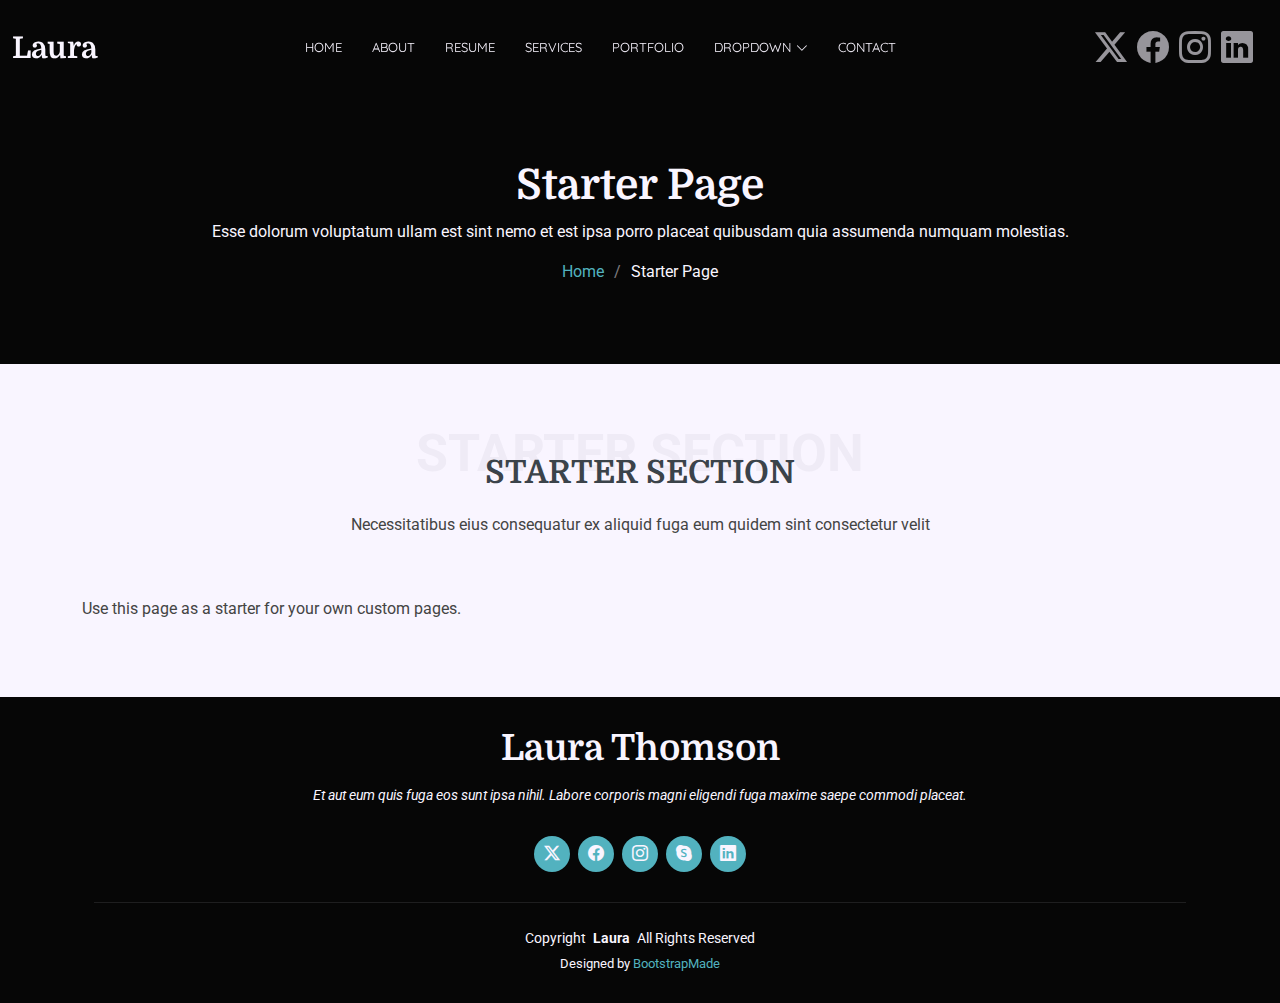
<file: starter-page.html>
<!DOCTYPE html>
<html lang="en">

<head>
  <meta charset="utf-8">
  <meta content="width=device-width, initial-scale=1.0" name="viewport">
  <title>Starter Page - Laura Bootstrap Template</title>
  <meta name="description" content="">
  <meta name="keywords" content="">

  <!-- Favicons -->
  <link href="assets/img/favicon.png" rel="icon">
  <link href="assets/img/apple-touch-icon.png" rel="apple-touch-icon">

  <!-- Fonts -->
  <link href="https://fonts.googleapis.com" rel="preconnect">
  <link href="https://fonts.gstatic.com" rel="preconnect" crossorigin>
  <link href="https://fonts.googleapis.com/css2?family=Roboto:ital,wght@0,100;0,300;0,400;0,500;0,700;0,900;1,100;1,300;1,400;1,500;1,700;1,900&family=Quicksand:wght@300;400;500;600;700&family=Domine:wght@400;500;600;700&display=swap" rel="stylesheet">

  <!-- Vendor CSS Files -->
  <link href="assets/vendor/bootstrap/css/bootstrap.min.css" rel="stylesheet">
  <link href="assets/vendor/bootstrap-icons/bootstrap-icons.css" rel="stylesheet">
  <link href="assets/vendor/aos/aos.css" rel="stylesheet">
  <link href="assets/vendor/swiper/swiper-bundle.min.css" rel="stylesheet">
  <link href="assets/vendor/glightbox/css/glightbox.min.css" rel="stylesheet">

  <!-- Main CSS File -->
  <link href="assets/css/main.css" rel="stylesheet">

  <!-- =======================================================
  * Template Name: Laura
  * Template URL: https://bootstrapmade.com/laura-free-creative-bootstrap-theme/
  * Updated: Aug 07 2024 with Bootstrap v5.3.3
  * Author: BootstrapMade.com
  * License: https://bootstrapmade.com/license/
  ======================================================== -->
</head>

<body class="starter-page-page">

  <header id="header" class="header d-flex align-items-center fixed-top">
    <div class="container-fluid position-relative d-flex align-items-center justify-content-between">

      <a href="index.html" class="logo d-flex align-items-center me-auto me-xl-0">
        <!-- Uncomment the line below if you also wish to use an image logo -->
        <!-- <img src="assets/img/logo.png" alt=""> -->
        <h1 class="sitename">Laura</h1>
      </a>

      <nav id="navmenu" class="navmenu">
        <ul>
          <li><a href="#hero">Home</a></li>
          <li><a href="#about">About</a></li>
          <li><a href="#resume">Resume</a></li>
          <li><a href="#services">Services</a></li>
          <li><a href="#portfolio">Portfolio</a></li>
          <li class="dropdown"><a href="#"><span>Dropdown</span> <i class="bi bi-chevron-down toggle-dropdown"></i></a>
            <ul>
              <li><a href="#">Dropdown 1</a></li>
              <li class="dropdown"><a href="#"><span>Deep Dropdown</span> <i class="bi bi-chevron-down toggle-dropdown"></i></a>
                <ul>
                  <li><a href="#">Deep Dropdown 1</a></li>
                  <li><a href="#">Deep Dropdown 2</a></li>
                  <li><a href="#">Deep Dropdown 3</a></li>
                  <li><a href="#">Deep Dropdown 4</a></li>
                  <li><a href="#">Deep Dropdown 5</a></li>
                </ul>
              </li>
              <li><a href="#">Dropdown 2</a></li>
              <li><a href="#">Dropdown 3</a></li>
              <li><a href="#">Dropdown 4</a></li>
            </ul>
          </li>
          <li><a href="#contact">Contact</a></li>
        </ul>
        <i class="mobile-nav-toggle d-xl-none bi bi-list"></i>
      </nav>

      <div class="header-social-links">
        <a href="#" class="twitter"><i class="bi bi-twitter-x"></i></a>
        <a href="#" class="facebook"><i class="bi bi-facebook"></i></a>
        <a href="#" class="instagram"><i class="bi bi-instagram"></i></a>
        <a href="#" class="linkedin"><i class="bi bi-linkedin"></i></a>
      </div>

    </div>
  </header>

  <main class="main">

    <!-- Page Title -->
    <div class="page-title dark-background">
      <div class="container position-relative">
        <h1>Starter Page</h1>
        <p>Esse dolorum voluptatum ullam est sint nemo et est ipsa porro placeat quibusdam quia assumenda numquam molestias.</p>
        <nav class="breadcrumbs">
          <ol>
            <li><a href="index.html">Home</a></li>
            <li class="current">Starter Page</li>
          </ol>
        </nav>
      </div>
    </div><!-- End Page Title -->

    <!-- Starter Section Section -->
    <section id="starter-section" class="starter-section section">

      <!-- Section Title -->
      <div class="container section-title" data-aos="fade-up">
        <span class="description-title">Starter Section</span>
        <h2>Starter Section</h2>
        <p>Necessitatibus eius consequatur ex aliquid fuga eum quidem sint consectetur velit</p>
      </div><!-- End Section Title -->

      <div class="container" data-aos="fade-up">
        <p>Use this page as a starter for your own custom pages.</p>
      </div>

    </section><!-- /Starter Section Section -->

  </main>

  <footer id="footer" class="footer position-relative dark-background">
    <div class="container">
      <h3 class="sitename">Laura Thomson<br></h3>
      <p>Et aut eum quis fuga eos sunt ipsa nihil. Labore corporis magni eligendi fuga maxime saepe commodi placeat.</p>
      <div class="social-links d-flex justify-content-center">
        <a href=""><i class="bi bi-twitter-x"></i></a>
        <a href=""><i class="bi bi-facebook"></i></a>
        <a href=""><i class="bi bi-instagram"></i></a>
        <a href=""><i class="bi bi-skype"></i></a>
        <a href=""><i class="bi bi-linkedin"></i></a>
      </div>
      <div class="container">
        <div class="copyright">
          <span>Copyright</span> <strong class="px-1 sitename">Laura</strong> <span>All Rights Reserved</span>
        </div>
        <div class="credits">
          <!-- All the links in the footer should remain intact. -->
          <!-- You can delete the links only if you've purchased the pro version. -->
          <!-- Licensing information: https://bootstrapmade.com/license/ -->
          <!-- Purchase the pro version with working PHP/AJAX contact form: [buy-url] -->
          Designed by <a href="https://bootstrapmade.com/">BootstrapMade</a>
        </div>
      </div>
    </div>
  </footer>

  <!-- Scroll Top -->
  <a href="#" id="scroll-top" class="scroll-top d-flex align-items-center justify-content-center"><i class="bi bi-arrow-up-short"></i></a>

  <!-- Preloader -->
  <div id="preloader"></div>

  <!-- Vendor JS Files -->
  <script src="assets/vendor/bootstrap/js/bootstrap.bundle.min.js"></script>
  <script src="assets/vendor/php-email-form/validate.js"></script>
  <script src="assets/vendor/aos/aos.js"></script>
  <script src="assets/vendor/swiper/swiper-bundle.min.js"></script>
  <script src="assets/vendor/glightbox/js/glightbox.min.js"></script>
  <script src="assets/vendor/imagesloaded/imagesloaded.pkgd.min.js"></script>
  <script src="assets/vendor/isotope-layout/isotope.pkgd.min.js"></script>

  <!-- Main JS File -->
  <script src="assets/js/main.js"></script>

</body>

</html>
</file>
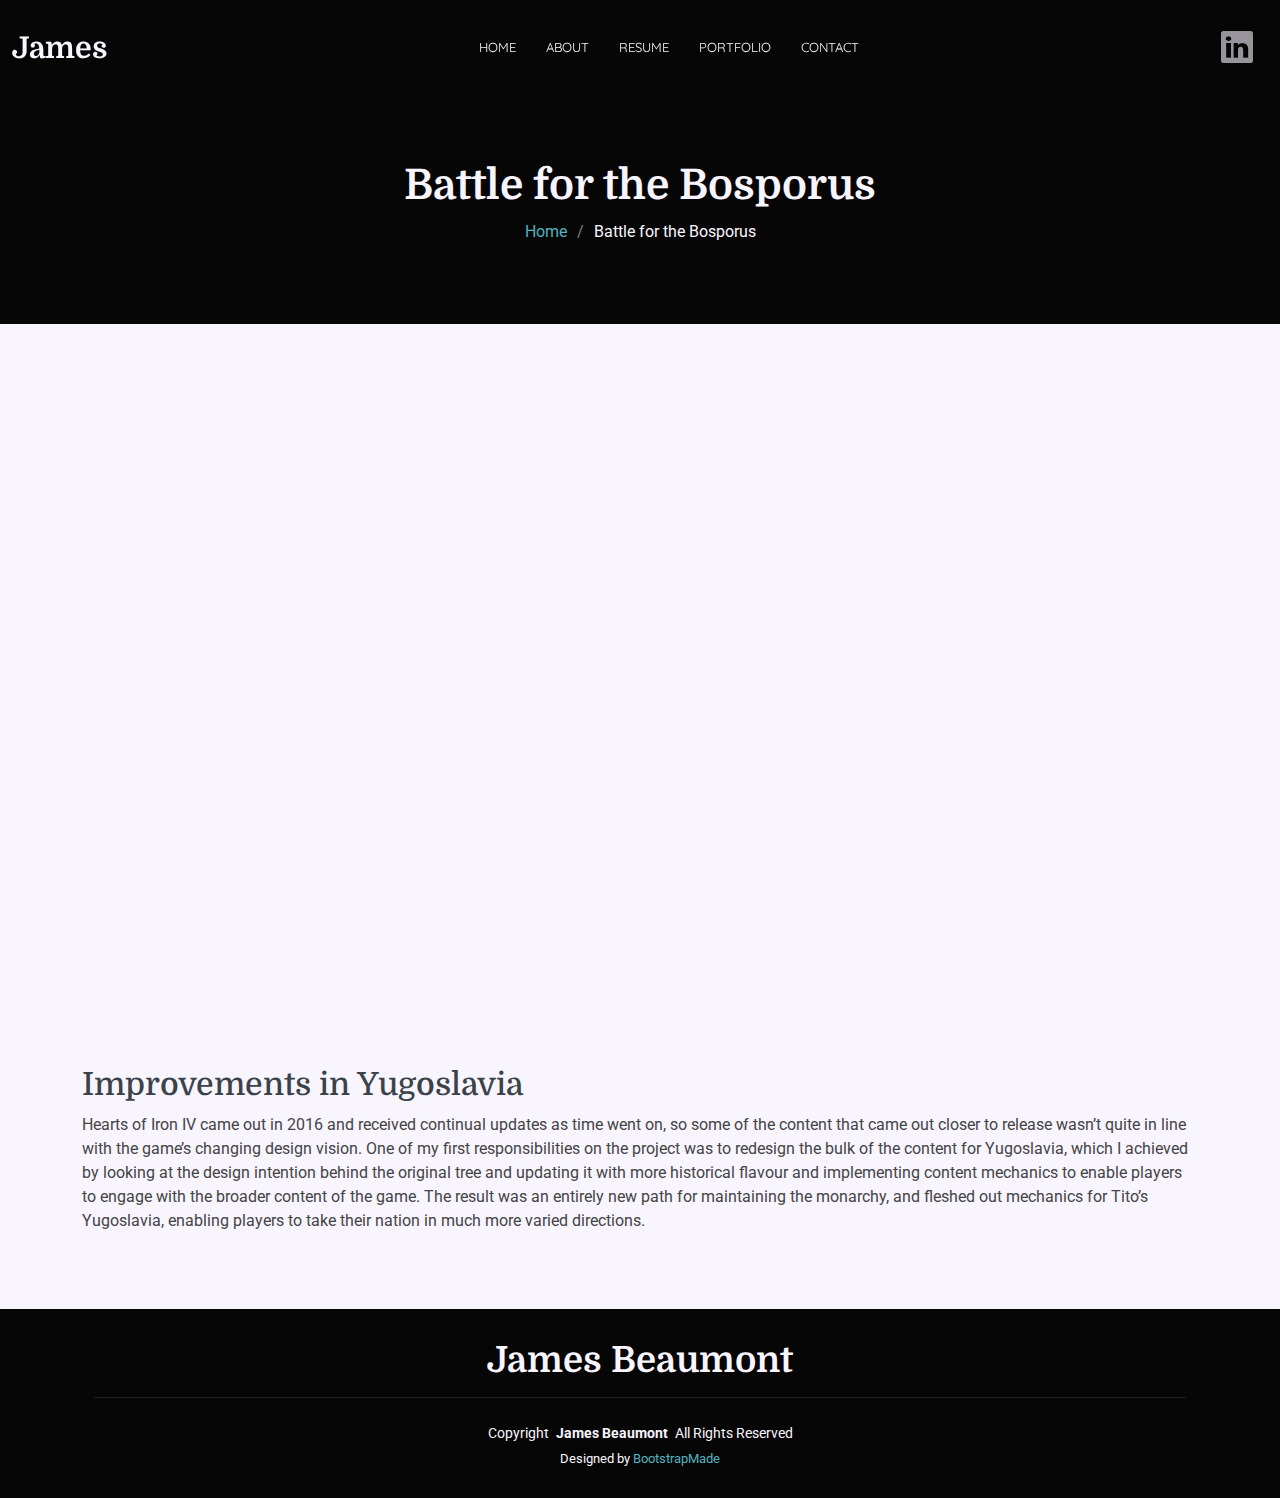
<file: portfolio/BattleForTheBosporus.html>
<!DOCTYPE html>
<html lang="en">

<head>
  <meta charset="utf-8">
  <meta content="width=device-width, initial-scale=1.0" name="viewport">
  <title>Legends of the dead</title>
  <meta name="description" content="">
  <meta name="keywords" content="">

  <!-- Fonts -->
  <link href="https://fonts.googleapis.com" rel="preconnect">
  <link href="https://fonts.gstatic.com" rel="preconnect" crossorigin>
  <link href="https://fonts.googleapis.com/css2?family=Roboto:ital,wght@0,100;0,300;0,400;0,500;0,700;0,900;1,100;1,300;1,400;1,500;1,700;1,900&family=Quicksand:wght@300;400;500;600;700&family=Domine:wght@400;500;600;700&display=swap" rel="stylesheet">

  <!-- Vendor CSS Files -->
  <link href="../assets/vendor/bootstrap/css/bootstrap.min.css" rel="stylesheet">
  <link href="../assets/vendor/bootstrap-icons/bootstrap-icons.css" rel="stylesheet">
  <link href="../assets/vendor/aos/aos.css" rel="stylesheet">
  <link href="../assets/vendor/swiper/swiper-bundle.min.css" rel="stylesheet">
  <link href="../assets/vendor/glightbox/css/glightbox.min.css" rel="stylesheet">

  <!-- Main CSS File -->
  <link href="../assets/css/main.css" rel="stylesheet">

  <!-- =======================================================
  * Template Name: Laura
  * Template URL: https://bootstrapmade.com/laura-free-creative-bootstrap-theme/
  * Updated: Aug 07 2024 with Bootstrap v5.3.3
  * Author: BootstrapMade.com
  * License: https://bootstrapmade.com/license/
  ======================================================== -->
</head>

<body class="portfolio-details-page">

  <header id="header" class="header d-flex align-items-center fixed-top">
    <div class="container-fluid position-relative d-flex align-items-center justify-content-between">

      <a href="../index.html" class="logo d-flex align-items-center me-auto me-xl-0">
        <!-- Uncomment the line below if you also wish to use an image logo -->
        <!-- <img src="assets/img/logo.png" alt=""> -->
        <h1 class="sitename">James</h1>
      </a>

      <nav id="navmenu" class="navmenu">
        <ul>
          <li><a href="../#hero">Home</a></li>
          <li><a href="../#about">About</a></li>
          <li><a href="../#resume">Resume</a></li>
          <li><a href="../#portfolio">Portfolio</a></li>
          <li><a href="../#contact">Contact</a></li>
        </ul>
        <i class="mobile-nav-toggle d-xl-none bi bi-list"></i>
      </nav>

      <div class="header-social-links">
        <a href="https://www.linkedin.com/in/james-beaumont-685688132/" class="linkedin"><i class="bi bi-linkedin"></i></a>
      </div>

    </div>
  </header>

  <main class="main">

    <!-- Page Title -->
    <div class="page-title dark-background">
      <div class="container position-relative">
        <h1>Battle for the Bosporus</h1>
        <nav class="breadcrumbs">
          <ol>
            <li><a href="../index.html">Home</a></li>
            <li class="current">Battle for the Bosporus</li>
          </ol>
        </nav>
      </div>
    </div><!-- End Page Title -->

    <!-- Portfolio Details Section -->
    <section id="portfolio-details" class="portfolio-details section">

      <div class="container" data-aos="fade-up" data-aos-delay="100">

        <div class="row gy-4">

          <div class="ratio ratio-16x9">
            <iframe src="https://www.youtube.com/embed/mwq1aWZouDM?si=86BIbH1Y0NEXwmey" title="YouTube video player" frameborder="0" allow="accelerometer; autoplay; clipboard-write; encrypted-media; gyroscope; picture-in-picture; web-share" referrerpolicy="strict-origin-when-cross-origin" allowfullscreen></iframe>
          </div>

          <div class="flex-column">
            <div class="portfolio-description" data-aos="fade-up" data-aos-delay="300"></div>
              <h2>Improvements in Yugoslavia</h2>
              <p>
                Hearts of Iron IV came out in 2016 and received continual updates as time went on, so some of the content that came out closer to release wasn’t quite in line with the game’s changing design vision. One of my first responsibilities on the project was to redesign the bulk of the content for Yugoslavia, which I achieved by looking at the design intention behind the original tree and updating it with more historical flavour and implementing content mechanics to enable players to engage with the broader content of the game. The result was an entirely new path for maintaining the monarchy, and fleshed out mechanics for Tito’s Yugoslavia, enabling players to take their nation in much more varied directions.
              </p>
            </div>
          </div>

        </div>

      </div>

    </section><!-- /Portfolio Details Section -->

  </main>

  <footer id="footer" class="footer position-relative dark-background">
    <div class="container">
      <h3 class="sitename">James Beaumont<br></h3>
      <div class="container">
        <div class="copyright">
          <span>Copyright</span> <strong class="px-1 sitename">James Beaumont</strong> <span>All Rights Reserved</span>
        </div>
        <div class="credits">
          <!-- All the links in the footer should remain intact. -->
          <!-- You can delete the links only if you've purchased the pro version. -->
          <!-- Licensing information: https://bootstrapmade.com/license/ -->
          <!-- Purchase the pro version with working PHP/AJAX contact form: [buy-url] -->
          Designed by <a href="https://bootstrapmade.com/">BootstrapMade</a>
        </div>
      </div>
    </div>
  </footer>

  <!-- Scroll Top -->
  <a href="#" id="scroll-top" class="scroll-top d-flex align-items-center justify-content-center"><i class="bi bi-arrow-up-short"></i></a>

  <!-- Preloader -->
  <div id="preloader"></div>

  <!-- Vendor JS Files -->
  <script src="../assets/vendor/bootstrap/js/bootstrap.bundle.min.js"></script>
  <script src="../assets/vendor/php-email-form/validate.js"></script>
  <script src="../assets/vendor/aos/aos.js"></script>
  <script src="../assets/vendor/swiper/swiper-bundle.min.js"></script>
  <script src="../assets/vendor/glightbox/js/glightbox.min.js"></script>
  <script src="../assets/vendor/imagesloaded/imagesloaded.pkgd.min.js"></script>
  <script src="../assets/vendor/isotope-layout/isotope.pkgd.min.js"></script>

  <!-- Main JS File -->
  <script src="../assets/js/main.js"></script>

</body>

</html>
</file>
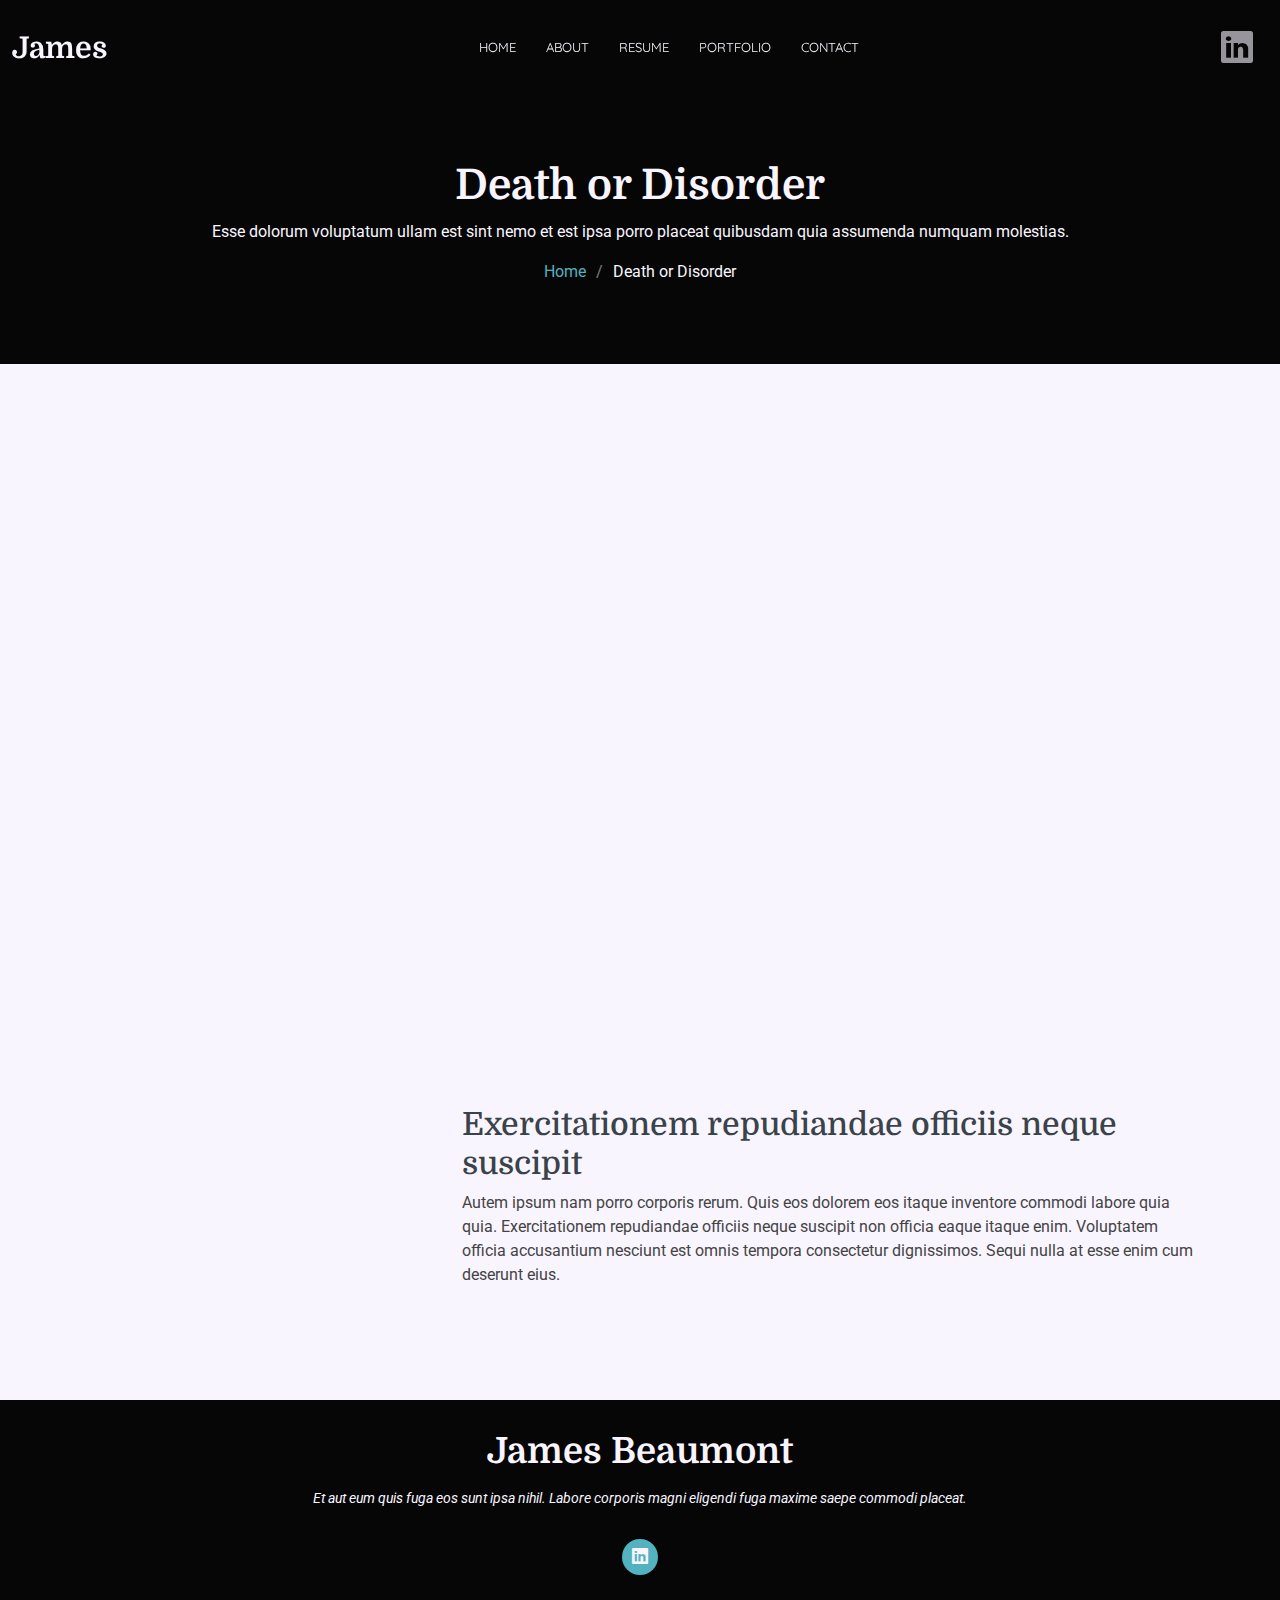
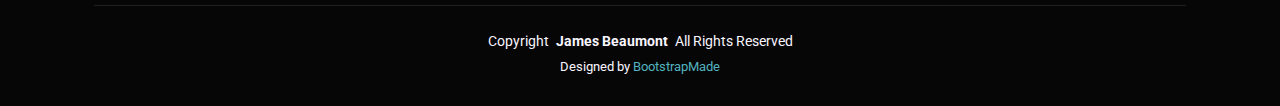
<file: portfolio/DeathAndDishonor.html>
<!DOCTYPE html>
<html lang="en">

<head>
  <meta charset="utf-8">
  <meta content="width=device-width, initial-scale=1.0" name="viewport">
  <title>Death or Dishonor</title>
  <meta name="description" content="">
  <meta name="keywords" content="">

  <!-- Fonts -->
  <link href="https://fonts.googleapis.com" rel="preconnect">
  <link href="https://fonts.gstatic.com" rel="preconnect" crossorigin>
  <link href="https://fonts.googleapis.com/css2?family=Roboto:ital,wght@0,100;0,300;0,400;0,500;0,700;0,900;1,100;1,300;1,400;1,500;1,700;1,900&family=Quicksand:wght@300;400;500;600;700&family=Domine:wght@400;500;600;700&display=swap" rel="stylesheet">

  <!-- Vendor CSS Files -->
  <link href="../assets/vendor/bootstrap/css/bootstrap.min.css" rel="stylesheet">
  <link href="../assets/vendor/bootstrap-icons/bootstrap-icons.css" rel="stylesheet">
  <link href="../assets/vendor/aos/aos.css" rel="stylesheet">
  <link href="../assets/vendor/swiper/swiper-bundle.min.css" rel="stylesheet">
  <link href="../assets/vendor/glightbox/css/glightbox.min.css" rel="stylesheet">

  <!-- Main CSS File -->
  <link href="../assets/css/main.css" rel="stylesheet">

  <!-- =======================================================
  * Template Name: Laura
  * Template URL: https://bootstrapmade.com/laura-free-creative-bootstrap-theme/
  * Updated: Aug 07 2024 with Bootstrap v5.3.3
  * Author: BootstrapMade.com
  * License: https://bootstrapmade.com/license/
  ======================================================== -->
</head>

<body class="portfolio-details-page">

  <header id="header" class="header d-flex align-items-center fixed-top">
    <div class="container-fluid position-relative d-flex align-items-center justify-content-between">

      <a href="../index.html" class="logo d-flex align-items-center me-auto me-xl-0">
        <!-- Uncomment the line below if you also wish to use an image logo -->
        <!-- <img src="assets/img/logo.png" alt=""> -->
        <h1 class="sitename">James</h1>
      </a>

      <nav id="navmenu" class="navmenu">
        <ul>
          <li><a href="../#hero">Home</a></li>
          <li><a href="../#about">About</a></li>
          <li><a href="../#resume">Resume</a></li>
          <li><a href="../#portfolio">Portfolio</a></li>
          <li><a href="../#contact">Contact</a></li>
        </ul>
        <i class="mobile-nav-toggle d-xl-none bi bi-list"></i>
      </nav>

      <div class="header-social-links">
        <a href="https://www.linkedin.com/in/james-beaumont-685688132/" class="linkedin"><i class="bi bi-linkedin"></i></a>
      </div>

    </div>
  </header>

  <main class="main">

    <!-- Page Title -->
    <div class="page-title dark-background">
      <div class="container position-relative">
        <h1>Death or Disorder</h1>
        <p>Esse dolorum voluptatum ullam est sint nemo et est ipsa porro placeat quibusdam quia assumenda numquam molestias.</p>
        <nav class="breadcrumbs">
          <ol>
            <li><a href="../index.html">Home</a></li>
            <li class="current">Death or Disorder</li>
          </ol>
        </nav>
      </div>
    </div><!-- End Page Title -->

    <!-- Portfolio Details Section -->
    <section id="portfolio-details" class="portfolio-details section">

      <div class="container" data-aos="fade-up" data-aos-delay="100">

        <div class="row gy-4">

          <div class="ratio ratio-16x9">
            <iframe src="https://www.youtube.com/embed/6HMy2eBJa3M?si=NCfmsBgtuiE3unxw" title="YouTube video player" frameborder="0" allow="accelerometer; autoplay; clipboard-write; encrypted-media; gyroscope; picture-in-picture; web-share" referrerpolicy="strict-origin-when-cross-origin" allowfullscreen></iframe>
          </div>

          <div class="col-lg-4">
            <div class="portfolio-info" data-aos="fade-up" data-aos-delay="200">
              <h3>Project information</h3>
              <ul>
                <li><strong>Category</strong>: Web design</li>
                <li><strong>Client</strong>: ASU Company</li>
                <li><strong>Project date</strong>: 01 March, 2020</li>
                <li><strong>Project URL</strong>: <a href="#">www.example.com</a></li>
              </ul>
            </div>
          </div>
          <div class="col-lg-8">
            <div class="portfolio-description" data-aos="fade-up" data-aos-delay="300"></div>
              <h2>Exercitationem repudiandae officiis neque suscipit</h2>
              <p>
                Autem ipsum nam porro corporis rerum. Quis eos dolorem eos itaque inventore commodi labore quia quia. Exercitationem repudiandae officiis neque suscipit non officia eaque itaque enim. Voluptatem officia accusantium nesciunt est omnis tempora consectetur dignissimos. Sequi nulla at esse enim cum deserunt eius.
              </p>
            </div>
          </div>

        </div>

      </div>

    </section><!-- /Portfolio Details Section -->

  </main>

  <footer id="footer" class="footer position-relative dark-background">
    <div class="container">
      <h3 class="sitename">James Beaumont<br></h3>
      <p>Et aut eum quis fuga eos sunt ipsa nihil. Labore corporis magni eligendi fuga maxime saepe commodi placeat.</p>
      <div class="social-links d-flex justify-content-center">
        <a href=""><i class="bi bi-linkedin"></i></a>
      </div>
      <div class="container">
        <div class="copyright">
          <span>Copyright</span> <strong class="px-1 sitename">James Beaumont</strong> <span>All Rights Reserved</span>
        </div>
        <div class="credits">
          <!-- All the links in the footer should remain intact. -->
          <!-- You can delete the links only if you've purchased the pro version. -->
          <!-- Licensing information: https://bootstrapmade.com/license/ -->
          <!-- Purchase the pro version with working PHP/AJAX contact form: [buy-url] -->
          Designed by <a href="https://bootstrapmade.com/">BootstrapMade</a>
        </div>
      </div>
    </div>
  </footer>

  <!-- Scroll Top -->
  <a href="#" id="scroll-top" class="scroll-top d-flex align-items-center justify-content-center"><i class="bi bi-arrow-up-short"></i></a>

  <!-- Preloader -->
  <div id="preloader"></div>

  <!-- Vendor JS Files -->
  <script src="../assets/vendor/bootstrap/js/bootstrap.bundle.min.js"></script>
  <script src="../assets/vendor/php-email-form/validate.js"></script>
  <script src="../assets/vendor/aos/aos.js"></script>
  <script src="../assets/vendor/swiper/swiper-bundle.min.js"></script>
  <script src="../assets/vendor/glightbox/js/glightbox.min.js"></script>
  <script src="../assets/vendor/imagesloaded/imagesloaded.pkgd.min.js"></script>
  <script src="../assets/vendor/isotope-layout/isotope.pkgd.min.js"></script>

  <!-- Main JS File -->
  <script src="../assets/js/main.js"></script>

</body>

</html>
</file>
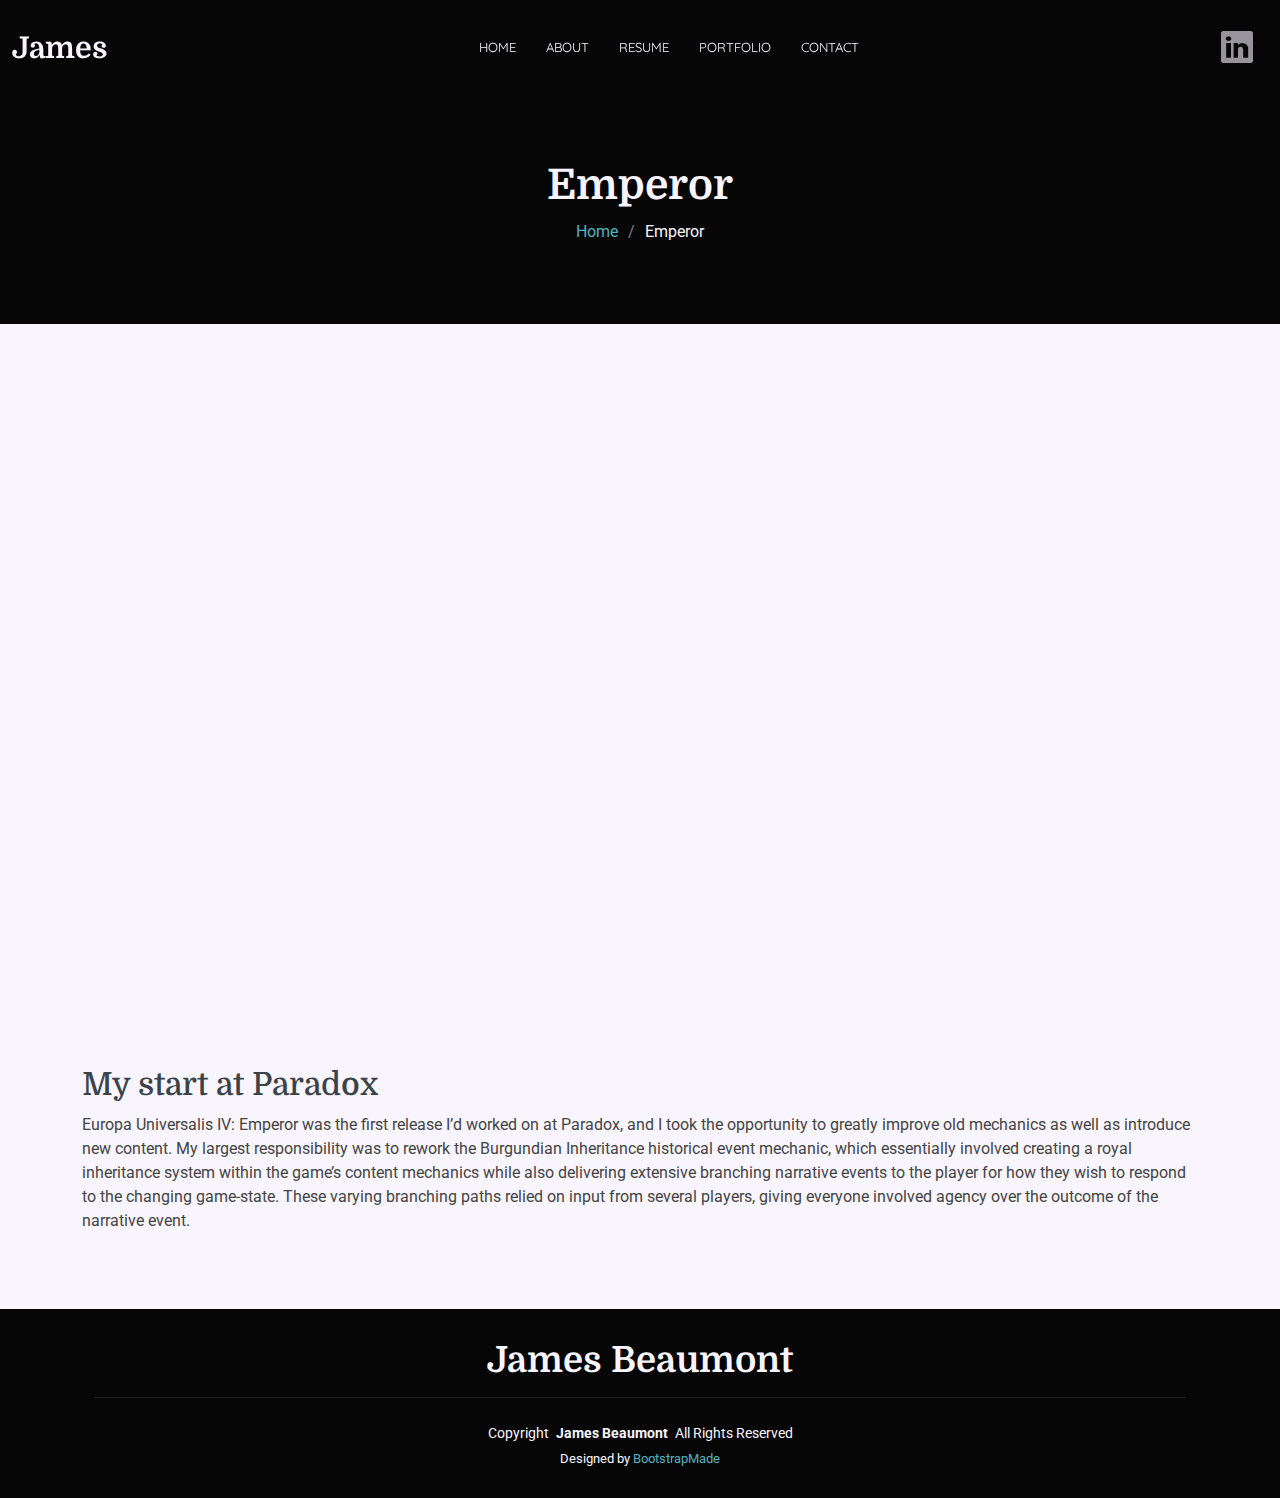
<file: portfolio/Emperor.html>
<!DOCTYPE html>
<html lang="en">

<head>
  <meta charset="utf-8">
  <meta content="width=device-width, initial-scale=1.0" name="viewport">
  <title>Legends of the dead</title>
  <meta name="description" content="">
  <meta name="keywords" content="">

  <!-- Fonts -->
  <link href="https://fonts.googleapis.com" rel="preconnect">
  <link href="https://fonts.gstatic.com" rel="preconnect" crossorigin>
  <link href="https://fonts.googleapis.com/css2?family=Roboto:ital,wght@0,100;0,300;0,400;0,500;0,700;0,900;1,100;1,300;1,400;1,500;1,700;1,900&family=Quicksand:wght@300;400;500;600;700&family=Domine:wght@400;500;600;700&display=swap" rel="stylesheet">

  <!-- Vendor CSS Files -->
  <link href="../assets/vendor/bootstrap/css/bootstrap.min.css" rel="stylesheet">
  <link href="../assets/vendor/bootstrap-icons/bootstrap-icons.css" rel="stylesheet">
  <link href="../assets/vendor/aos/aos.css" rel="stylesheet">
  <link href="../assets/vendor/swiper/swiper-bundle.min.css" rel="stylesheet">
  <link href="../assets/vendor/glightbox/css/glightbox.min.css" rel="stylesheet">

  <!-- Main CSS File -->
  <link href="../assets/css/main.css" rel="stylesheet">

  <!-- =======================================================
  * Template Name: Laura
  * Template URL: https://bootstrapmade.com/laura-free-creative-bootstrap-theme/
  * Updated: Aug 07 2024 with Bootstrap v5.3.3
  * Author: BootstrapMade.com
  * License: https://bootstrapmade.com/license/
  ======================================================== -->
</head>

<body class="portfolio-details-page">

  <header id="header" class="header d-flex align-items-center fixed-top">
    <div class="container-fluid position-relative d-flex align-items-center justify-content-between">

      <a href="../index.html" class="logo d-flex align-items-center me-auto me-xl-0">
        <!-- Uncomment the line below if you also wish to use an image logo -->
        <!-- <img src="assets/img/logo.png" alt=""> -->
        <h1 class="sitename">James</h1>
      </a>

      <nav id="navmenu" class="navmenu">
        <ul>
          <li><a href="../#hero">Home</a></li>
          <li><a href="../#about">About</a></li>
          <li><a href="../#resume">Resume</a></li>
          <li><a href="../#portfolio">Portfolio</a></li>
          <li><a href="../#contact">Contact</a></li>
        </ul>
        <i class="mobile-nav-toggle d-xl-none bi bi-list"></i>
      </nav>

      <div class="header-social-links">
        <a href="https://www.linkedin.com/in/james-beaumont-685688132/" class="linkedin"><i class="bi bi-linkedin"></i></a>
      </div>

    </div>
  </header>

  <main class="main">

    <!-- Page Title -->
    <div class="page-title dark-background">
      <div class="container position-relative">
        <h1>Emperor</h1>
        <nav class="breadcrumbs">
          <ol>
            <li><a href="../index.html">Home</a></li>
            <li class="current">Emperor</li>
          </ol>
        </nav>
      </div>
    </div><!-- End Page Title -->

    <!-- Portfolio Details Section -->
    <section id="portfolio-details" class="portfolio-details section">

      <div class="container" data-aos="fade-up" data-aos-delay="100">

        <div class="row gy-4">

          <div class="ratio ratio-16x9">
            <iframe src="https://www.youtube.com/embed/-jZNGAiyCbA?si=bbGWIyB2M5Fh8hZO" title="YouTube video player" frameborder="0" allow="accelerometer; autoplay; clipboard-write; encrypted-media; gyroscope; picture-in-picture; web-share" referrerpolicy="strict-origin-when-cross-origin" allowfullscreen></iframe>
          </div>

          <div class="flex-column">
            <div class="portfolio-description" data-aos="fade-up" data-aos-delay="300"></div>
              <h2>My start at Paradox</h2>
              <p>
                Europa Universalis IV: Emperor was the first release I’d worked on at Paradox, and I took the opportunity to greatly improve old mechanics as well as introduce new content. My largest responsibility was to rework the Burgundian Inheritance historical event mechanic, which essentially involved creating a royal inheritance system within the game’s content mechanics while also delivering extensive branching narrative events to the player for how they wish to respond to the changing game-state. These varying branching paths relied on input from several players, giving everyone involved agency over the outcome of the narrative event.
              </p>
            </div>
          </div>

        </div>

      </div>

    </section><!-- /Portfolio Details Section -->

  </main>

  <footer id="footer" class="footer position-relative dark-background">
    <div class="container">
      <h3 class="sitename">James Beaumont<br></h3>
      <div class="container">
        <div class="copyright">
          <span>Copyright</span> <strong class="px-1 sitename">James Beaumont</strong> <span>All Rights Reserved</span>
        </div>
        <div class="credits">
          <!-- All the links in the footer should remain intact. -->
          <!-- You can delete the links only if you've purchased the pro version. -->
          <!-- Licensing information: https://bootstrapmade.com/license/ -->
          <!-- Purchase the pro version with working PHP/AJAX contact form: [buy-url] -->
          Designed by <a href="https://bootstrapmade.com/">BootstrapMade</a>
        </div>
      </div>
    </div>
  </footer>

  <!-- Scroll Top -->
  <a href="#" id="scroll-top" class="scroll-top d-flex align-items-center justify-content-center"><i class="bi bi-arrow-up-short"></i></a>

  <!-- Preloader -->
  <div id="preloader"></div>

  <!-- Vendor JS Files -->
  <script src="../assets/vendor/bootstrap/js/bootstrap.bundle.min.js"></script>
  <script src="../assets/vendor/php-email-form/validate.js"></script>
  <script src="../assets/vendor/aos/aos.js"></script>
  <script src="../assets/vendor/swiper/swiper-bundle.min.js"></script>
  <script src="../assets/vendor/glightbox/js/glightbox.min.js"></script>
  <script src="../assets/vendor/imagesloaded/imagesloaded.pkgd.min.js"></script>
  <script src="../assets/vendor/isotope-layout/isotope.pkgd.min.js"></script>

  <!-- Main JS File -->
  <script src="../assets/js/main.js"></script>

</body>

</html>
</file>
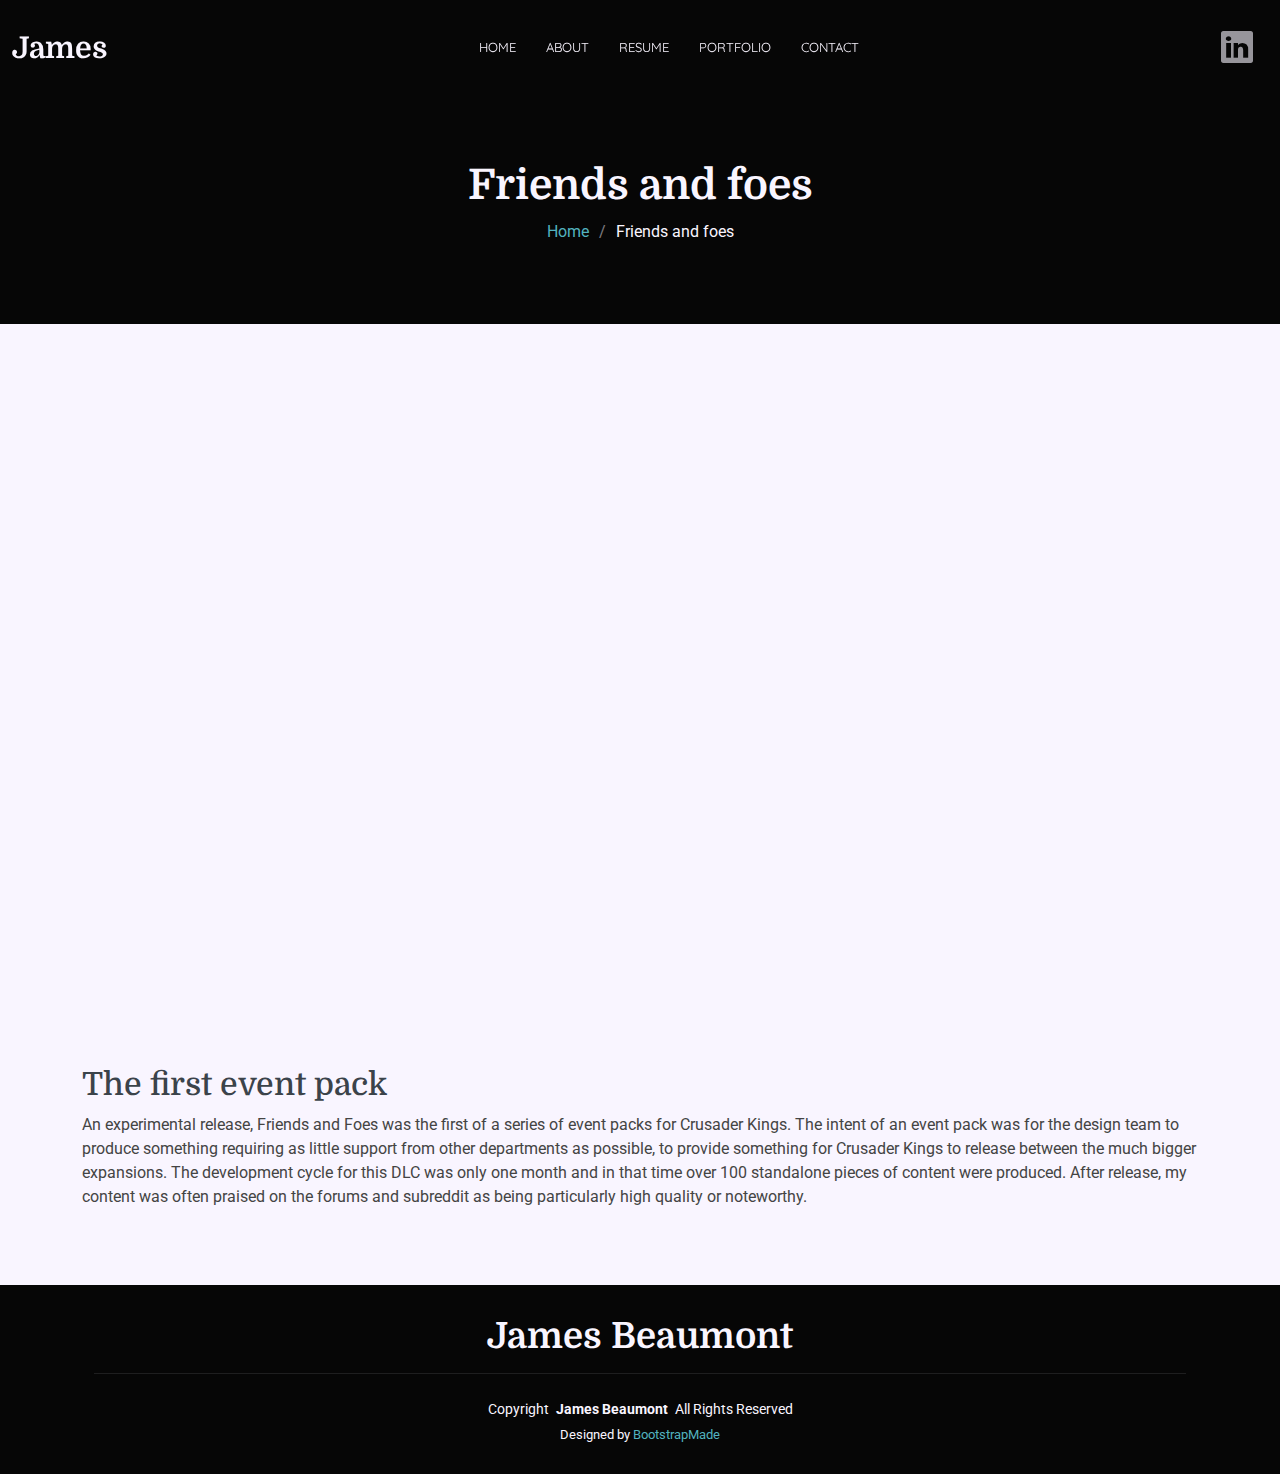
<file: portfolio/FriendsAndFoes.html>
<!DOCTYPE html>
<html lang="en">

<head>
  <meta charset="utf-8">
  <meta content="width=device-width, initial-scale=1.0" name="viewport">
  <title>Legends of the dead</title>
  <meta name="description" content="">
  <meta name="keywords" content="">

  <!-- Fonts -->
  <link href="https://fonts.googleapis.com" rel="preconnect">
  <link href="https://fonts.gstatic.com" rel="preconnect" crossorigin>
  <link href="https://fonts.googleapis.com/css2?family=Roboto:ital,wght@0,100;0,300;0,400;0,500;0,700;0,900;1,100;1,300;1,400;1,500;1,700;1,900&family=Quicksand:wght@300;400;500;600;700&family=Domine:wght@400;500;600;700&display=swap" rel="stylesheet">

  <!-- Vendor CSS Files -->
  <link href="../assets/vendor/bootstrap/css/bootstrap.min.css" rel="stylesheet">
  <link href="../assets/vendor/bootstrap-icons/bootstrap-icons.css" rel="stylesheet">
  <link href="../assets/vendor/aos/aos.css" rel="stylesheet">
  <link href="../assets/vendor/swiper/swiper-bundle.min.css" rel="stylesheet">
  <link href="../assets/vendor/glightbox/css/glightbox.min.css" rel="stylesheet">

  <!-- Main CSS File -->
  <link href="../assets/css/main.css" rel="stylesheet">

  <!-- =======================================================
  * Template Name: Laura
  * Template URL: https://bootstrapmade.com/laura-free-creative-bootstrap-theme/
  * Updated: Aug 07 2024 with Bootstrap v5.3.3
  * Author: BootstrapMade.com
  * License: https://bootstrapmade.com/license/
  ======================================================== -->
</head>

<body class="portfolio-details-page">

  <header id="header" class="header d-flex align-items-center fixed-top">
    <div class="container-fluid position-relative d-flex align-items-center justify-content-between">

      <a href="../index.html" class="logo d-flex align-items-center me-auto me-xl-0">
        <!-- Uncomment the line below if you also wish to use an image logo -->
        <!-- <img src="assets/img/logo.png" alt=""> -->
        <h1 class="sitename">James</h1>
      </a>

      <nav id="navmenu" class="navmenu">
        <ul>
          <li><a href="../#hero">Home</a></li>
          <li><a href="../#about">About</a></li>
          <li><a href="../#resume">Resume</a></li>
          <li><a href="../#portfolio">Portfolio</a></li>
          <li><a href="../#contact">Contact</a></li>
        </ul>
        <i class="mobile-nav-toggle d-xl-none bi bi-list"></i>
      </nav>

      <div class="header-social-links">
        <a href="https://www.linkedin.com/in/james-beaumont-685688132/" class="linkedin"><i class="bi bi-linkedin"></i></a>
      </div>

    </div>
  </header>

  <main class="main">

    <!-- Page Title -->
    <div class="page-title dark-background">
      <div class="container position-relative">
        <h1>Friends and foes</h1>
        <nav class="breadcrumbs">
          <ol>
            <li><a href="../index.html">Home</a></li>
            <li class="current">Friends and foes</li>
          </ol>
        </nav>
      </div>
    </div><!-- End Page Title -->

    <!-- Portfolio Details Section -->
    <section id="portfolio-details" class="portfolio-details section">

      <div class="container" data-aos="fade-up" data-aos-delay="100">

        <div class="row gy-4">

          <div class="ratio ratio-16x9">
            <iframe src="https://www.youtube.com/embed/jOFJ4TfJ1tg?si=4y6S4_uCVNmyvpkY" title="YouTube video player" frameborder="0" allow="accelerometer; autoplay; clipboard-write; encrypted-media; gyroscope; picture-in-picture; web-share" referrerpolicy="strict-origin-when-cross-origin" allowfullscreen></iframe>
          </div>

          <div class="flex-column">
            <div class="portfolio-description" data-aos="fade-up" data-aos-delay="300"></div>
              <h2>The first event pack</h2>
              <p>
                An experimental release, Friends and Foes was the first of a series of event packs for Crusader Kings. The intent of an event pack was for the design team to produce something requiring as little support from other departments as possible, to provide something for Crusader Kings to release between the much bigger expansions. The development cycle for this DLC was only one month and in that time over 100 standalone pieces of content were produced. After release, my content was often praised on the forums and subreddit as being particularly high quality or noteworthy.
              </p>
            </div>
          </div>

        </div>

      </div>

    </section><!-- /Portfolio Details Section -->

  </main>

  <footer id="footer" class="footer position-relative dark-background">
    <div class="container">
      <h3 class="sitename">James Beaumont<br></h3>
      <div class="container">
        <div class="copyright">
          <span>Copyright</span> <strong class="px-1 sitename">James Beaumont</strong> <span>All Rights Reserved</span>
        </div>
        <div class="credits">
          <!-- All the links in the footer should remain intact. -->
          <!-- You can delete the links only if you've purchased the pro version. -->
          <!-- Licensing information: https://bootstrapmade.com/license/ -->
          <!-- Purchase the pro version with working PHP/AJAX contact form: [buy-url] -->
          Designed by <a href="https://bootstrapmade.com/">BootstrapMade</a>
        </div>
      </div>
    </div>
  </footer>

  <!-- Scroll Top -->
  <a href="#" id="scroll-top" class="scroll-top d-flex align-items-center justify-content-center"><i class="bi bi-arrow-up-short"></i></a>

  <!-- Preloader -->
  <div id="preloader"></div>

  <!-- Vendor JS Files -->
  <script src="../assets/vendor/bootstrap/js/bootstrap.bundle.min.js"></script>
  <script src="../assets/vendor/php-email-form/validate.js"></script>
  <script src="../assets/vendor/aos/aos.js"></script>
  <script src="../assets/vendor/swiper/swiper-bundle.min.js"></script>
  <script src="../assets/vendor/glightbox/js/glightbox.min.js"></script>
  <script src="../assets/vendor/imagesloaded/imagesloaded.pkgd.min.js"></script>
  <script src="../assets/vendor/isotope-layout/isotope.pkgd.min.js"></script>

  <!-- Main JS File -->
  <script src="../assets/js/main.js"></script>

</body>

</html>
</file>
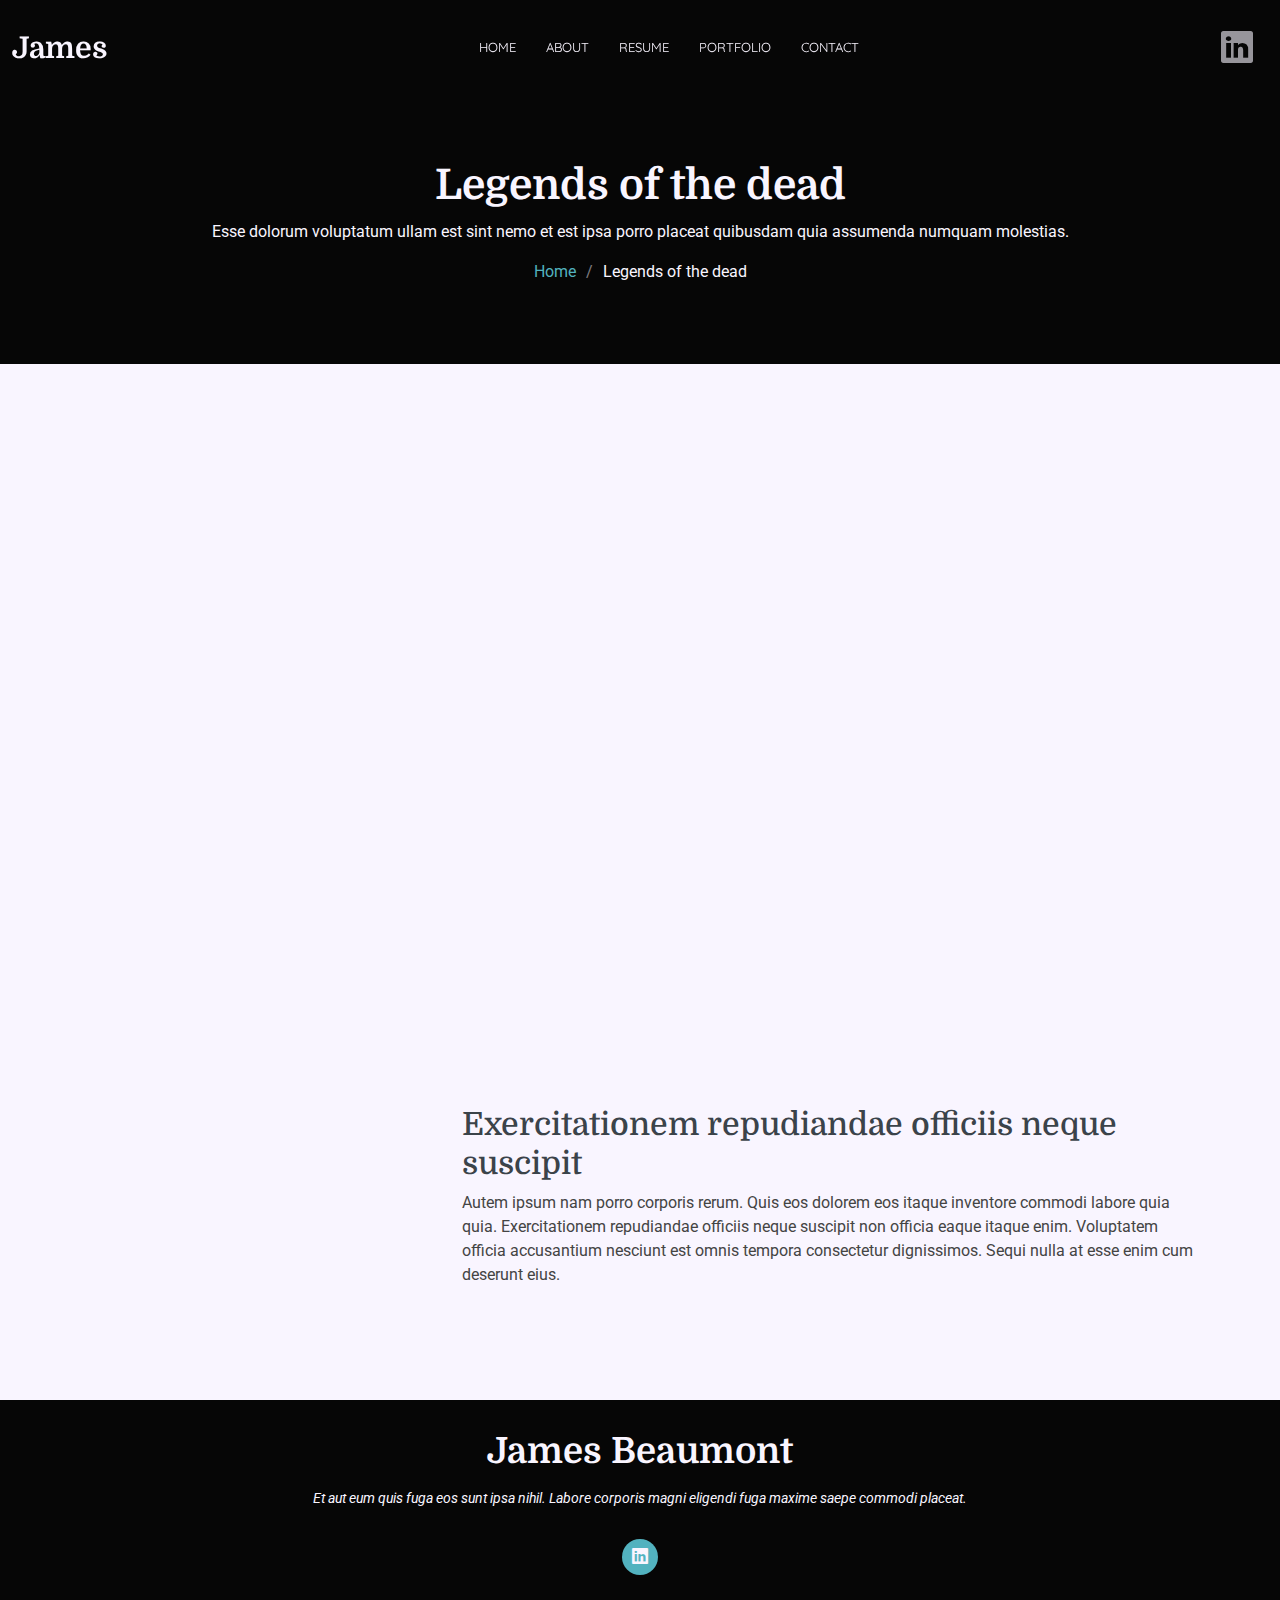
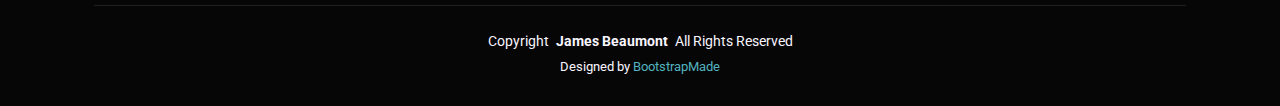
<file: portfolio/LegendsOfTheDead.html>
<!DOCTYPE html>
<html lang="en">

<head>
  <meta charset="utf-8">
  <meta content="width=device-width, initial-scale=1.0" name="viewport">
  <title>Legends of the dead</title>
  <meta name="description" content="">
  <meta name="keywords" content="">

  <!-- Fonts -->
  <link href="https://fonts.googleapis.com" rel="preconnect">
  <link href="https://fonts.gstatic.com" rel="preconnect" crossorigin>
  <link href="https://fonts.googleapis.com/css2?family=Roboto:ital,wght@0,100;0,300;0,400;0,500;0,700;0,900;1,100;1,300;1,400;1,500;1,700;1,900&family=Quicksand:wght@300;400;500;600;700&family=Domine:wght@400;500;600;700&display=swap" rel="stylesheet">

  <!-- Vendor CSS Files -->
  <link href="../assets/vendor/bootstrap/css/bootstrap.min.css" rel="stylesheet">
  <link href="../assets/vendor/bootstrap-icons/bootstrap-icons.css" rel="stylesheet">
  <link href="../assets/vendor/aos/aos.css" rel="stylesheet">
  <link href="../assets/vendor/swiper/swiper-bundle.min.css" rel="stylesheet">
  <link href="../assets/vendor/glightbox/css/glightbox.min.css" rel="stylesheet">

  <!-- Main CSS File -->
  <link href="../assets/css/main.css" rel="stylesheet">

  <!-- =======================================================
  * Template Name: Laura
  * Template URL: https://bootstrapmade.com/laura-free-creative-bootstrap-theme/
  * Updated: Aug 07 2024 with Bootstrap v5.3.3
  * Author: BootstrapMade.com
  * License: https://bootstrapmade.com/license/
  ======================================================== -->
</head>

<body class="portfolio-details-page">

  <header id="header" class="header d-flex align-items-center fixed-top">
    <div class="container-fluid position-relative d-flex align-items-center justify-content-between">

      <a href="../index.html" class="logo d-flex align-items-center me-auto me-xl-0">
        <!-- Uncomment the line below if you also wish to use an image logo -->
        <!-- <img src="assets/img/logo.png" alt=""> -->
        <h1 class="sitename">James</h1>
      </a>

      <nav id="navmenu" class="navmenu">
        <ul>
          <li><a href="../#hero">Home</a></li>
          <li><a href="../#about">About</a></li>
          <li><a href="../#resume">Resume</a></li>
          <li><a href="../#portfolio">Portfolio</a></li>
          <li><a href="../#contact">Contact</a></li>
        </ul>
        <i class="mobile-nav-toggle d-xl-none bi bi-list"></i>
      </nav>

      <div class="header-social-links">
        <a href="https://www.linkedin.com/in/james-beaumont-685688132/" class="linkedin"><i class="bi bi-linkedin"></i></a>
      </div>

    </div>
  </header>

  <main class="main">

    <!-- Page Title -->
    <div class="page-title dark-background">
      <div class="container position-relative">
        <h1>Legends of the dead</h1>
        <p>Esse dolorum voluptatum ullam est sint nemo et est ipsa porro placeat quibusdam quia assumenda numquam molestias.</p>
        <nav class="breadcrumbs">
          <ol>
            <li><a href="../index.html">Home</a></li>
            <li class="current">Legends of the dead</li>
          </ol>
        </nav>
      </div>
    </div><!-- End Page Title -->

    <!-- Portfolio Details Section -->
    <section id="portfolio-details" class="portfolio-details section">

      <div class="container" data-aos="fade-up" data-aos-delay="100">

        <div class="row gy-4">

          <div class="ratio ratio-16x9">
            <iframe src="https://www.youtube.com/embed/vWUlPnbXUW4?si=NSl6PV8umB0tSktu" title="YouTube video player" frameborder="0" allow="accelerometer; autoplay; clipboard-write; encrypted-media; gyroscope; picture-in-picture; web-share" referrerpolicy="strict-origin-when-cross-origin" allowfullscreen></iframe>
          </div>

          <div class="col-lg-4">
            <div class="portfolio-info" data-aos="fade-up" data-aos-delay="200">
              <h3>Project information</h3>
              <ul>
                <li><strong>Category</strong>: Web design</li>
                <li><strong>Client</strong>: ASU Company</li>
                <li><strong>Project date</strong>: 01 March, 2020</li>
                <li><strong>Project URL</strong>: <a href="#">www.example.com</a></li>
              </ul>
            </div>
          </div>
          <div class="col-lg-8">
            <div class="portfolio-description" data-aos="fade-up" data-aos-delay="300"></div>
              <h2>Exercitationem repudiandae officiis neque suscipit</h2>
              <p>
                Autem ipsum nam porro corporis rerum. Quis eos dolorem eos itaque inventore commodi labore quia quia. Exercitationem repudiandae officiis neque suscipit non officia eaque itaque enim. Voluptatem officia accusantium nesciunt est omnis tempora consectetur dignissimos. Sequi nulla at esse enim cum deserunt eius.
              </p>
            </div>
          </div>

        </div>

      </div>

    </section><!-- /Portfolio Details Section -->

  </main>

  <footer id="footer" class="footer position-relative dark-background">
    <div class="container">
      <h3 class="sitename">James Beaumont<br></h3>
      <p>Et aut eum quis fuga eos sunt ipsa nihil. Labore corporis magni eligendi fuga maxime saepe commodi placeat.</p>
      <div class="social-links d-flex justify-content-center">
        <a href=""><i class="bi bi-linkedin"></i></a>
      </div>
      <div class="container">
        <div class="copyright">
          <span>Copyright</span> <strong class="px-1 sitename">James Beaumont</strong> <span>All Rights Reserved</span>
        </div>
        <div class="credits">
          <!-- All the links in the footer should remain intact. -->
          <!-- You can delete the links only if you've purchased the pro version. -->
          <!-- Licensing information: https://bootstrapmade.com/license/ -->
          <!-- Purchase the pro version with working PHP/AJAX contact form: [buy-url] -->
          Designed by <a href="https://bootstrapmade.com/">BootstrapMade</a>
        </div>
      </div>
    </div>
  </footer>

  <!-- Scroll Top -->
  <a href="#" id="scroll-top" class="scroll-top d-flex align-items-center justify-content-center"><i class="bi bi-arrow-up-short"></i></a>

  <!-- Preloader -->
  <div id="preloader"></div>

  <!-- Vendor JS Files -->
  <script src="../assets/vendor/bootstrap/js/bootstrap.bundle.min.js"></script>
  <script src="../assets/vendor/php-email-form/validate.js"></script>
  <script src="../assets/vendor/aos/aos.js"></script>
  <script src="../assets/vendor/swiper/swiper-bundle.min.js"></script>
  <script src="../assets/vendor/glightbox/js/glightbox.min.js"></script>
  <script src="../assets/vendor/imagesloaded/imagesloaded.pkgd.min.js"></script>
  <script src="../assets/vendor/isotope-layout/isotope.pkgd.min.js"></script>

  <!-- Main JS File -->
  <script src="../assets/js/main.js"></script>

</body>

</html>
</file>
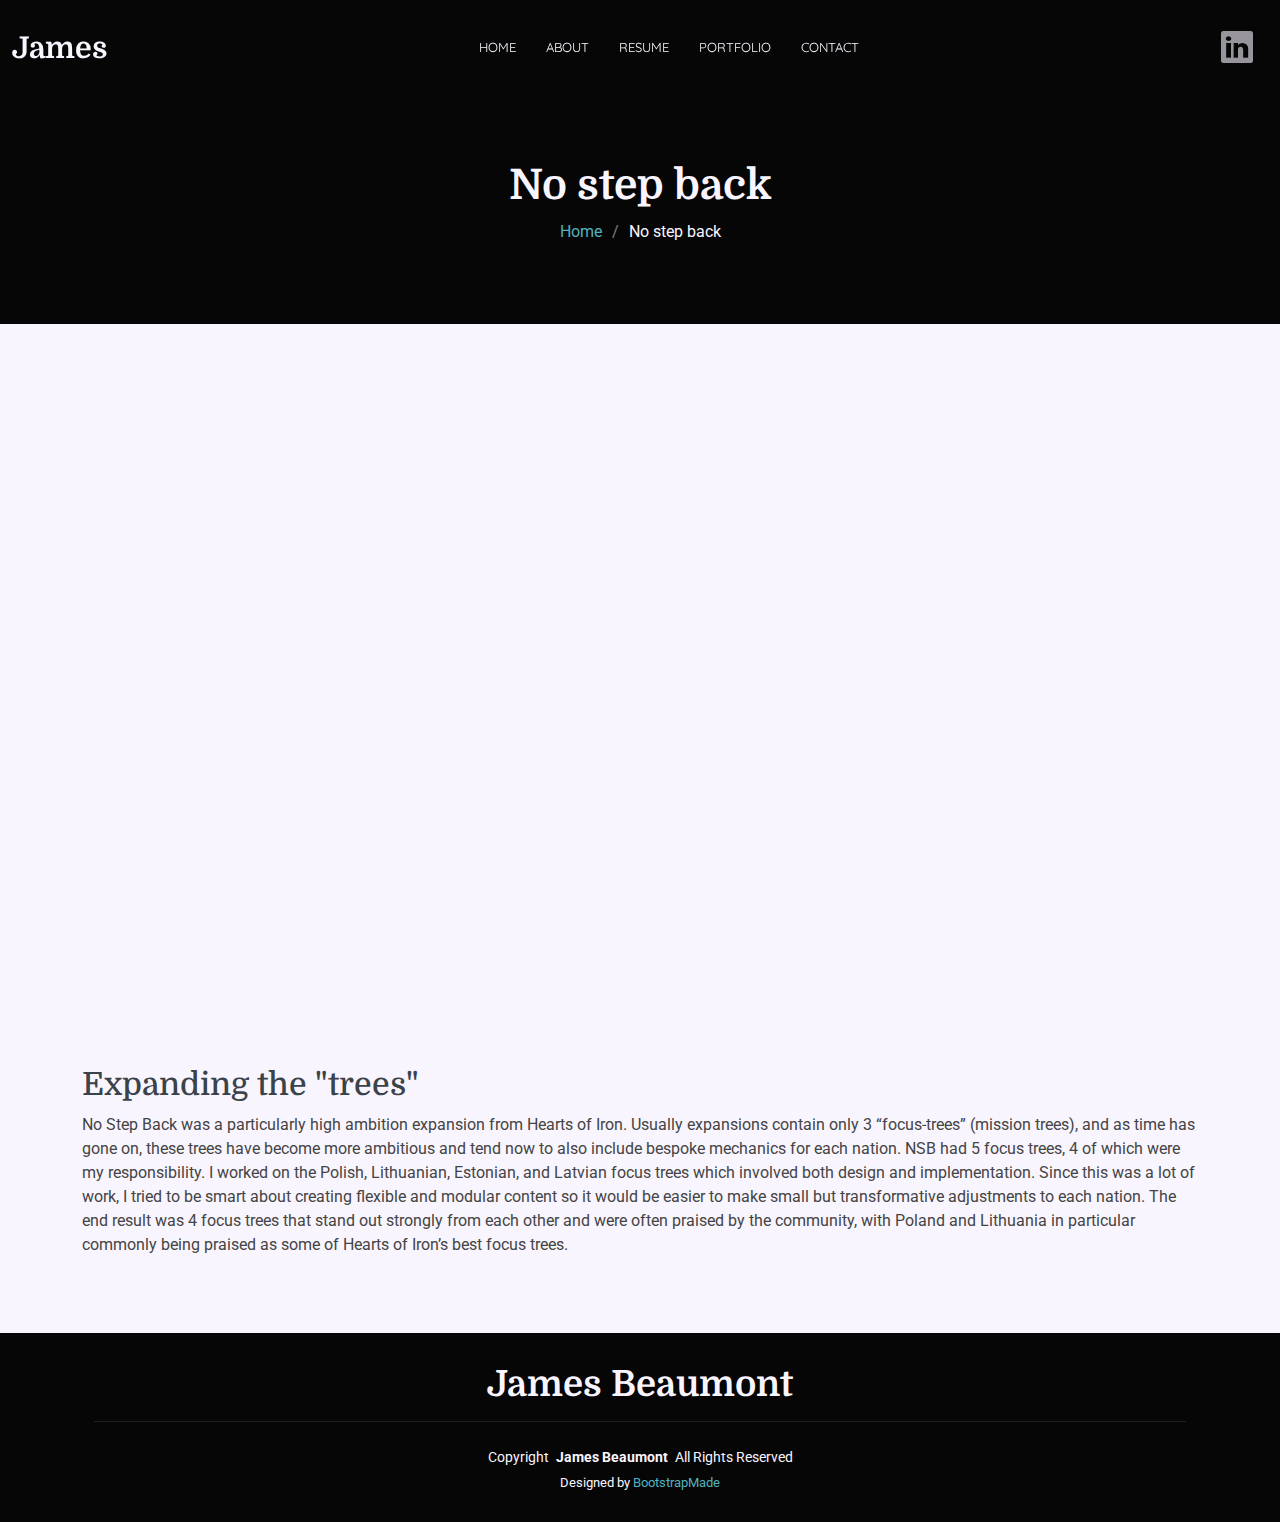
<file: portfolio/NoStepBack.html>
<!DOCTYPE html>
<html lang="en">

<head>
  <meta charset="utf-8">
  <meta content="width=device-width, initial-scale=1.0" name="viewport">
  <title>No step back</title>
  <meta name="description" content="">
  <meta name="keywords" content="">

  <!-- Fonts -->
  <link href="https://fonts.googleapis.com" rel="preconnect">
  <link href="https://fonts.gstatic.com" rel="preconnect" crossorigin>
  <link href="https://fonts.googleapis.com/css2?family=Roboto:ital,wght@0,100;0,300;0,400;0,500;0,700;0,900;1,100;1,300;1,400;1,500;1,700;1,900&family=Quicksand:wght@300;400;500;600;700&family=Domine:wght@400;500;600;700&display=swap" rel="stylesheet">

  <!-- Vendor CSS Files -->
  <link href="../assets/vendor/bootstrap/css/bootstrap.min.css" rel="stylesheet">
  <link href="../assets/vendor/bootstrap-icons/bootstrap-icons.css" rel="stylesheet">
  <link href="../assets/vendor/aos/aos.css" rel="stylesheet">
  <link href="../assets/vendor/swiper/swiper-bundle.min.css" rel="stylesheet">
  <link href="../assets/vendor/glightbox/css/glightbox.min.css" rel="stylesheet">

  <!-- Main CSS File -->
  <link href="../assets/css/main.css" rel="stylesheet">

  <!-- =======================================================
  * Template Name: Laura
  * Template URL: https://bootstrapmade.com/laura-free-creative-bootstrap-theme/
  * Updated: Aug 07 2024 with Bootstrap v5.3.3
  * Author: BootstrapMade.com
  * License: https://bootstrapmade.com/license/
  ======================================================== -->
</head>

<body class="portfolio-details-page">

  <header id="header" class="header d-flex align-items-center fixed-top">
    <div class="container-fluid position-relative d-flex align-items-center justify-content-between">

      <a href="../index.html" class="logo d-flex align-items-center me-auto me-xl-0">
        <!-- Uncomment the line below if you also wish to use an image logo -->
        <!-- <img src="assets/img/logo.png" alt=""> -->
        <h1 class="sitename">James</h1>
      </a>

      <nav id="navmenu" class="navmenu">
        <ul>
          <li><a href="../#hero">Home</a></li>
          <li><a href="../#about">About</a></li>
          <li><a href="../#resume">Resume</a></li>
          <li><a href="../#portfolio">Portfolio</a></li>
          <li><a href="../#contact">Contact</a></li>
        </ul>
        <i class="mobile-nav-toggle d-xl-none bi bi-list"></i>
      </nav>

      <div class="header-social-links">
        <a href="https://www.linkedin.com/in/james-beaumont-685688132/" class="linkedin"><i class="bi bi-linkedin"></i></a>
      </div>

    </div>
  </header>

  <main class="main">

    <!-- Page Title -->
    <div class="page-title dark-background">
      <div class="container position-relative">
        <h1>No step back</h1>
        <nav class="breadcrumbs">
          <ol>
            <li><a href="../index.html">Home</a></li>
            <li class="current">No step back</li>
          </ol>
        </nav>
      </div>
    </div><!-- End Page Title -->

    <!-- Portfolio Details Section -->
    <section id="portfolio-details" class="portfolio-details section">

      <div class="container" data-aos="fade-up" data-aos-delay="100">

        <div class="row gy-4">

          <div class="ratio ratio-16x9">
            <iframe src="https://www.youtube.com/embed/dBJAOYiPsa4?si=6BbTXQDkxeZn4fpc" title="YouTube video player" frameborder="0" allow="accelerometer; autoplay; clipboard-write; encrypted-media; gyroscope; picture-in-picture; web-share" referrerpolicy="strict-origin-when-cross-origin" allowfullscreen></iframe>
          </div>

          <div class="flex-column">
            <div class="portfolio-description" data-aos="fade-up" data-aos-delay="300"></div>
              <h2>Expanding the "trees"</h2>
              <p>
                No Step Back was a particularly high ambition expansion from Hearts of Iron. Usually expansions contain only 3 “focus-trees” (mission trees), and as time has gone on, these trees have become more ambitious and tend now to also include bespoke mechanics for each nation. NSB had 5 focus trees, 4 of which were my responsibility. I worked on the Polish, Lithuanian, Estonian, and Latvian focus trees which involved both design and implementation. Since this was a lot of work, I tried to be smart about creating flexible and modular content so it would be easier to make small but transformative adjustments to each nation. The end result was 4 focus trees that stand out strongly from each other and were often praised by the community, with Poland and Lithuania in particular commonly being praised as some of Hearts of Iron’s best focus trees.
              </p>
            </div>
          </div>

        </div>

      </div>

    </section><!-- /Portfolio Details Section -->

  </main>

  <footer id="footer" class="footer position-relative dark-background">
    <div class="container">
      <h3 class="sitename">James Beaumont<br></h3>
      <div class="container">
        <div class="copyright">
          <span>Copyright</span> <strong class="px-1 sitename">James Beaumont</strong> <span>All Rights Reserved</span>
        </div>
        <div class="credits">
          <!-- All the links in the footer should remain intact. -->
          <!-- You can delete the links only if you've purchased the pro version. -->
          <!-- Licensing information: https://bootstrapmade.com/license/ -->
          <!-- Purchase the pro version with working PHP/AJAX contact form: [buy-url] -->
          Designed by <a href="https://bootstrapmade.com/">BootstrapMade</a>
        </div>
      </div>
    </div>
  </footer>

  <!-- Scroll Top -->
  <a href="#" id="scroll-top" class="scroll-top d-flex align-items-center justify-content-center"><i class="bi bi-arrow-up-short"></i></a>

  <!-- Preloader -->
  <div id="preloader"></div>

  <!-- Vendor JS Files -->
  <script src="../assets/vendor/bootstrap/js/bootstrap.bundle.min.js"></script>
  <script src="../assets/vendor/php-email-form/validate.js"></script>
  <script src="../assets/vendor/aos/aos.js"></script>
  <script src="../assets/vendor/swiper/swiper-bundle.min.js"></script>
  <script src="../assets/vendor/glightbox/js/glightbox.min.js"></script>
  <script src="../assets/vendor/imagesloaded/imagesloaded.pkgd.min.js"></script>
  <script src="../assets/vendor/isotope-layout/isotope.pkgd.min.js"></script>

  <!-- Main JS File -->
  <script src="../assets/js/main.js"></script>

</body>

</html>
</file>
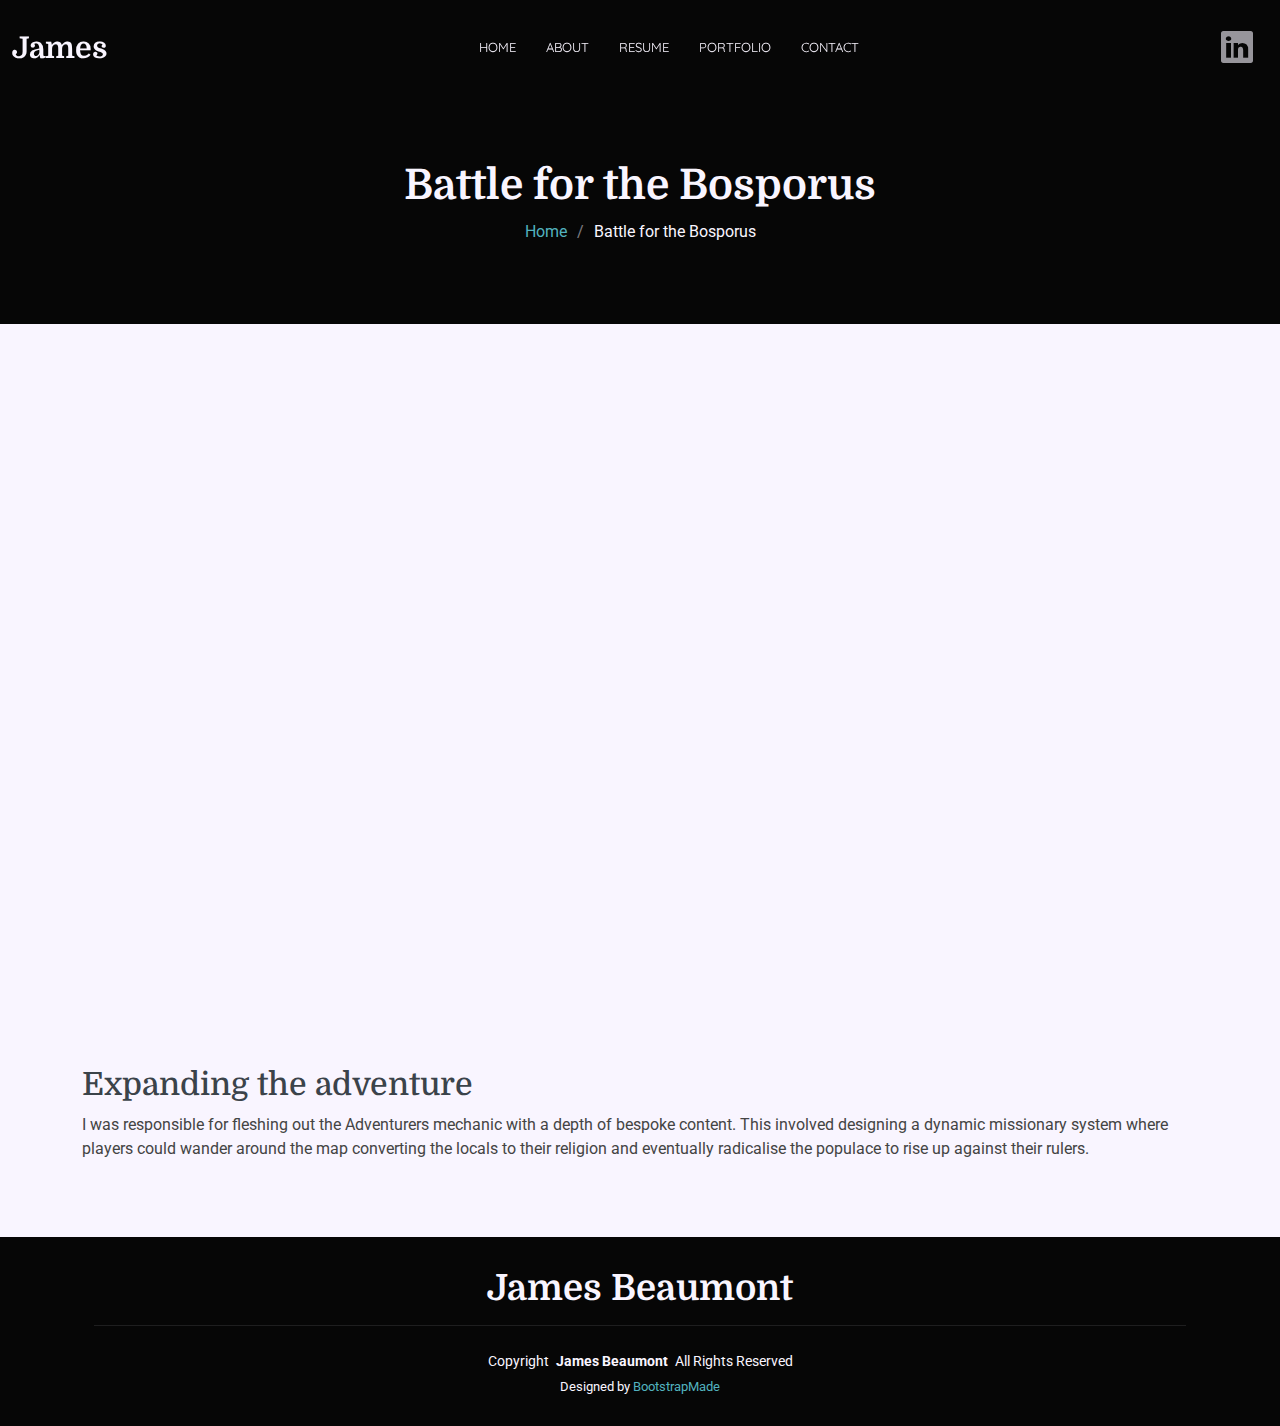
<file: portfolio/RoadsToPower.html>
<!DOCTYPE html>
<html lang="en">

<head>
  <meta charset="utf-8">
  <meta content="width=device-width, initial-scale=1.0" name="viewport">
  <title>Legends of the dead</title>
  <meta name="description" content="">
  <meta name="keywords" content="">

  <!-- Fonts -->
  <link href="https://fonts.googleapis.com" rel="preconnect">
  <link href="https://fonts.gstatic.com" rel="preconnect" crossorigin>
  <link href="https://fonts.googleapis.com/css2?family=Roboto:ital,wght@0,100;0,300;0,400;0,500;0,700;0,900;1,100;1,300;1,400;1,500;1,700;1,900&family=Quicksand:wght@300;400;500;600;700&family=Domine:wght@400;500;600;700&display=swap" rel="stylesheet">

  <!-- Vendor CSS Files -->
  <link href="../assets/vendor/bootstrap/css/bootstrap.min.css" rel="stylesheet">
  <link href="../assets/vendor/bootstrap-icons/bootstrap-icons.css" rel="stylesheet">
  <link href="../assets/vendor/aos/aos.css" rel="stylesheet">
  <link href="../assets/vendor/swiper/swiper-bundle.min.css" rel="stylesheet">
  <link href="../assets/vendor/glightbox/css/glightbox.min.css" rel="stylesheet">

  <!-- Main CSS File -->
  <link href="../assets/css/main.css" rel="stylesheet">

  <!-- =======================================================
  * Template Name: Laura
  * Template URL: https://bootstrapmade.com/laura-free-creative-bootstrap-theme/
  * Updated: Aug 07 2024 with Bootstrap v5.3.3
  * Author: BootstrapMade.com
  * License: https://bootstrapmade.com/license/
  ======================================================== -->
</head>

<body class="portfolio-details-page">

  <header id="header" class="header d-flex align-items-center fixed-top">
    <div class="container-fluid position-relative d-flex align-items-center justify-content-between">

      <a href="../index.html" class="logo d-flex align-items-center me-auto me-xl-0">
        <!-- Uncomment the line below if you also wish to use an image logo -->
        <!-- <img src="assets/img/logo.png" alt=""> -->
        <h1 class="sitename">James</h1>
      </a>

      <nav id="navmenu" class="navmenu">
        <ul>
          <li><a href="../#hero">Home</a></li>
          <li><a href="../#about">About</a></li>
          <li><a href="../#resume">Resume</a></li>
          <li><a href="../#portfolio">Portfolio</a></li>
          <li><a href="../#contact">Contact</a></li>
        </ul>
        <i class="mobile-nav-toggle d-xl-none bi bi-list"></i>
      </nav>

      <div class="header-social-links">
        <a href="https://www.linkedin.com/in/james-beaumont-685688132/" class="linkedin"><i class="bi bi-linkedin"></i></a>
      </div>

    </div>
  </header>

  <main class="main">

    <!-- Page Title -->
    <div class="page-title dark-background">
      <div class="container position-relative">
        <h1>Battle for the Bosporus</h1>
        <nav class="breadcrumbs">
          <ol>
            <li><a href="../index.html">Home</a></li>
            <li class="current">Battle for the Bosporus</li>
          </ol>
        </nav>
      </div>
    </div><!-- End Page Title -->

    <!-- Portfolio Details Section -->
    <section id="portfolio-details" class="portfolio-details section">

      <div class="container" data-aos="fade-up" data-aos-delay="100">

        <div class="row gy-4">

          <div class="ratio ratio-16x9">
            <iframe src="https://www.youtube.com/embed/ueVWWXG4JRg?si=WZIoISLOq_4Z8OzF" title="YouTube video player" frameborder="0" allow="accelerometer; autoplay; clipboard-write; encrypted-media; gyroscope; picture-in-picture; web-share" referrerpolicy="strict-origin-when-cross-origin" allowfullscreen></iframe>
          </div>

          <div class="flex-column">
            <div class="portfolio-description" data-aos="fade-up" data-aos-delay="300"></div>
              <h2>Expanding the adventure</h2>
              <p>
                I was responsible for fleshing out the Adventurers mechanic with a depth of bespoke content. This involved designing a dynamic missionary system where players could wander around the map converting the locals to their religion and eventually radicalise the populace to rise up against their rulers.
              </p>
            </div>
          </div>

        </div>

      </div>

    </section><!-- /Portfolio Details Section -->

  </main>

  <footer id="footer" class="footer position-relative dark-background">
    <div class="container">
      <h3 class="sitename">James Beaumont<br></h3>
      <div class="container">
        <div class="copyright">
          <span>Copyright</span> <strong class="px-1 sitename">James Beaumont</strong> <span>All Rights Reserved</span>
        </div>
        <div class="credits">
          <!-- All the links in the footer should remain intact. -->
          <!-- You can delete the links only if you've purchased the pro version. -->
          <!-- Licensing information: https://bootstrapmade.com/license/ -->
          <!-- Purchase the pro version with working PHP/AJAX contact form: [buy-url] -->
          Designed by <a href="https://bootstrapmade.com/">BootstrapMade</a>
        </div>
      </div>
    </div>
  </footer>

  <!-- Scroll Top -->
  <a href="#" id="scroll-top" class="scroll-top d-flex align-items-center justify-content-center"><i class="bi bi-arrow-up-short"></i></a>

  <!-- Preloader -->
  <div id="preloader"></div>

  <!-- Vendor JS Files -->
  <script src="../assets/vendor/bootstrap/js/bootstrap.bundle.min.js"></script>
  <script src="../assets/vendor/php-email-form/validate.js"></script>
  <script src="../assets/vendor/aos/aos.js"></script>
  <script src="../assets/vendor/swiper/swiper-bundle.min.js"></script>
  <script src="../assets/vendor/glightbox/js/glightbox.min.js"></script>
  <script src="../assets/vendor/imagesloaded/imagesloaded.pkgd.min.js"></script>
  <script src="../assets/vendor/isotope-layout/isotope.pkgd.min.js"></script>

  <!-- Main JS File -->
  <script src="../assets/js/main.js"></script>

</body>

</html>
</file>
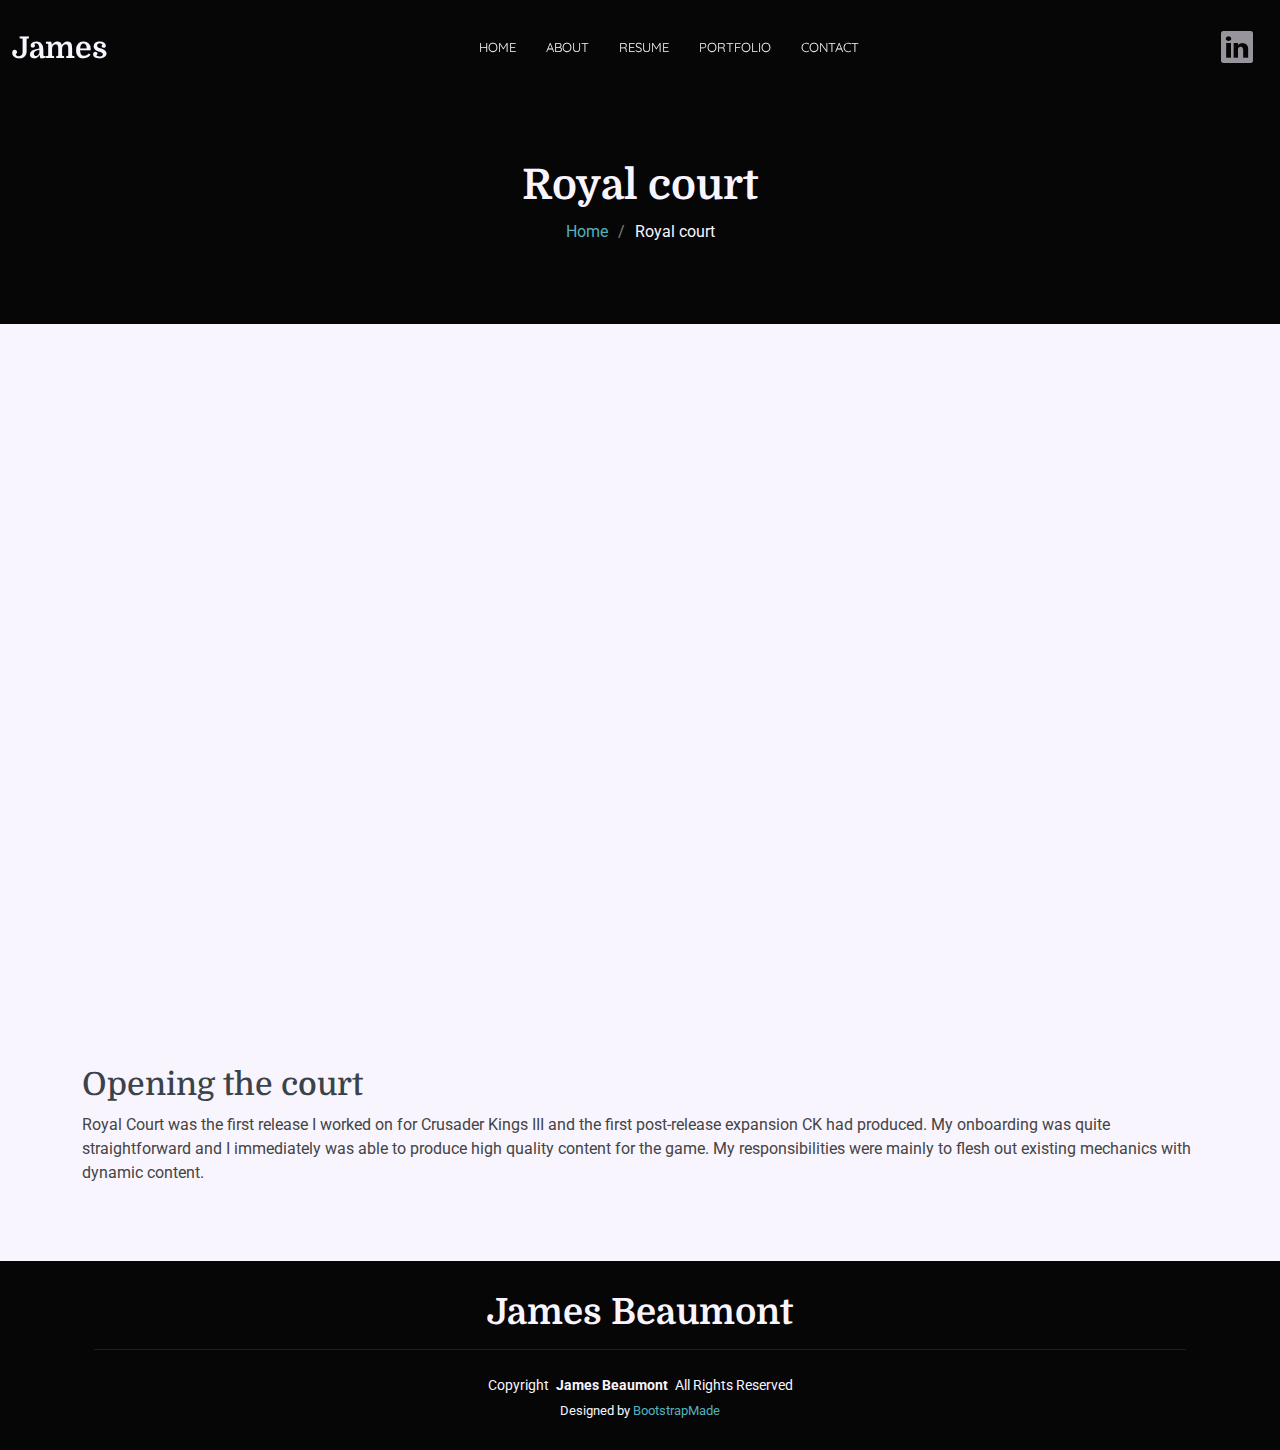
<file: portfolio/Royal Court.html>
<!DOCTYPE html>
<html lang="en">

<head>
  <meta charset="utf-8">
  <meta content="width=device-width, initial-scale=1.0" name="viewport">
  <title>Legends of the dead</title>
  <meta name="description" content="">
  <meta name="keywords" content="">

  <!-- Fonts -->
  <link href="https://fonts.googleapis.com" rel="preconnect">
  <link href="https://fonts.gstatic.com" rel="preconnect" crossorigin>
  <link href="https://fonts.googleapis.com/css2?family=Roboto:ital,wght@0,100;0,300;0,400;0,500;0,700;0,900;1,100;1,300;1,400;1,500;1,700;1,900&family=Quicksand:wght@300;400;500;600;700&family=Domine:wght@400;500;600;700&display=swap" rel="stylesheet">

  <!-- Vendor CSS Files -->
  <link href="../assets/vendor/bootstrap/css/bootstrap.min.css" rel="stylesheet">
  <link href="../assets/vendor/bootstrap-icons/bootstrap-icons.css" rel="stylesheet">
  <link href="../assets/vendor/aos/aos.css" rel="stylesheet">
  <link href="../assets/vendor/swiper/swiper-bundle.min.css" rel="stylesheet">
  <link href="../assets/vendor/glightbox/css/glightbox.min.css" rel="stylesheet">

  <!-- Main CSS File -->
  <link href="../assets/css/main.css" rel="stylesheet">

  <!-- =======================================================
  * Template Name: Laura
  * Template URL: https://bootstrapmade.com/laura-free-creative-bootstrap-theme/
  * Updated: Aug 07 2024 with Bootstrap v5.3.3
  * Author: BootstrapMade.com
  * License: https://bootstrapmade.com/license/
  ======================================================== -->
</head>

<body class="portfolio-details-page">

  <header id="header" class="header d-flex align-items-center fixed-top">
    <div class="container-fluid position-relative d-flex align-items-center justify-content-between">

      <a href="../index.html" class="logo d-flex align-items-center me-auto me-xl-0">
        <!-- Uncomment the line below if you also wish to use an image logo -->
        <!-- <img src="assets/img/logo.png" alt=""> -->
        <h1 class="sitename">James</h1>
      </a>

      <nav id="navmenu" class="navmenu">
        <ul>
          <li><a href="../#hero">Home</a></li>
          <li><a href="../#about">About</a></li>
          <li><a href="../#resume">Resume</a></li>
          <li><a href="../#portfolio">Portfolio</a></li>
          <li><a href="../#contact">Contact</a></li>
        </ul>
        <i class="mobile-nav-toggle d-xl-none bi bi-list"></i>
      </nav>

      <div class="header-social-links">
        <a href="https://www.linkedin.com/in/james-beaumont-685688132/" class="linkedin"><i class="bi bi-linkedin"></i></a>
      </div>

    </div>
  </header>

  <main class="main">

    <!-- Page Title -->
    <div class="page-title dark-background">
      <div class="container position-relative">
        <h1>Royal court</h1>
        <nav class="breadcrumbs">
          <ol>
            <li><a href="../index.html">Home</a></li>
            <li class="current">Royal court</li>
          </ol>
        </nav>
      </div>
    </div><!-- End Page Title -->

    <!-- Portfolio Details Section -->
    <section id="portfolio-details" class="portfolio-details section">

      <div class="container" data-aos="fade-up" data-aos-delay="100">

        <div class="row gy-4">

          <div class="ratio ratio-16x9">
            <iframe src="https://www.youtube.com/embed/8_q6FTD08bM?si=LSOxbaXJ70_2wlGU" title="YouTube video player" title="YouTube video player" frameborder="0" allow="accelerometer; autoplay; clipboard-write; encrypted-media; gyroscope; picture-in-picture; web-share" referrerpolicy="strict-origin-when-cross-origin" allowfullscreen></iframe>
          </div>

          <div class="flex-column">
            <div class="portfolio-description" data-aos="fade-up" data-aos-delay="300"></div>
              <h2>Opening the court</h2>
              <p>
                Royal Court was the first release I worked on for Crusader Kings III and the first post-release expansion CK had produced. My onboarding was quite straightforward and I immediately was able to produce high quality content for the game. My responsibilities were mainly to flesh out existing mechanics with dynamic content.
              </p>
            </div>
          </div>

        </div>

      </div>

    </section><!-- /Portfolio Details Section -->

  </main>

  <footer id="footer" class="footer position-relative dark-background">
    <div class="container">
      <h3 class="sitename">James Beaumont<br></h3>
      <div class="container">
        <div class="copyright">
          <span>Copyright</span> <strong class="px-1 sitename">James Beaumont</strong> <span>All Rights Reserved</span>
        </div>
        <div class="credits">
          <!-- All the links in the footer should remain intact. -->
          <!-- You can delete the links only if you've purchased the pro version. -->
          <!-- Licensing information: https://bootstrapmade.com/license/ -->
          <!-- Purchase the pro version with working PHP/AJAX contact form: [buy-url] -->
          Designed by <a href="https://bootstrapmade.com/">BootstrapMade</a>
        </div>
      </div>
    </div>
  </footer>

  <!-- Scroll Top -->
  <a href="#" id="scroll-top" class="scroll-top d-flex align-items-center justify-content-center"><i class="bi bi-arrow-up-short"></i></a>

  <!-- Preloader -->
  <div id="preloader"></div>

  <!-- Vendor JS Files -->
  <script src="../assets/vendor/bootstrap/js/bootstrap.bundle.min.js"></script>
  <script src="../assets/vendor/php-email-form/validate.js"></script>
  <script src="../assets/vendor/aos/aos.js"></script>
  <script src="../assets/vendor/swiper/swiper-bundle.min.js"></script>
  <script src="../assets/vendor/glightbox/js/glightbox.min.js"></script>
  <script src="../assets/vendor/imagesloaded/imagesloaded.pkgd.min.js"></script>
  <script src="../assets/vendor/isotope-layout/isotope.pkgd.min.js"></script>

  <!-- Main JS File -->
  <script src="../assets/js/main.js"></script>

</body>

</html>
</file>
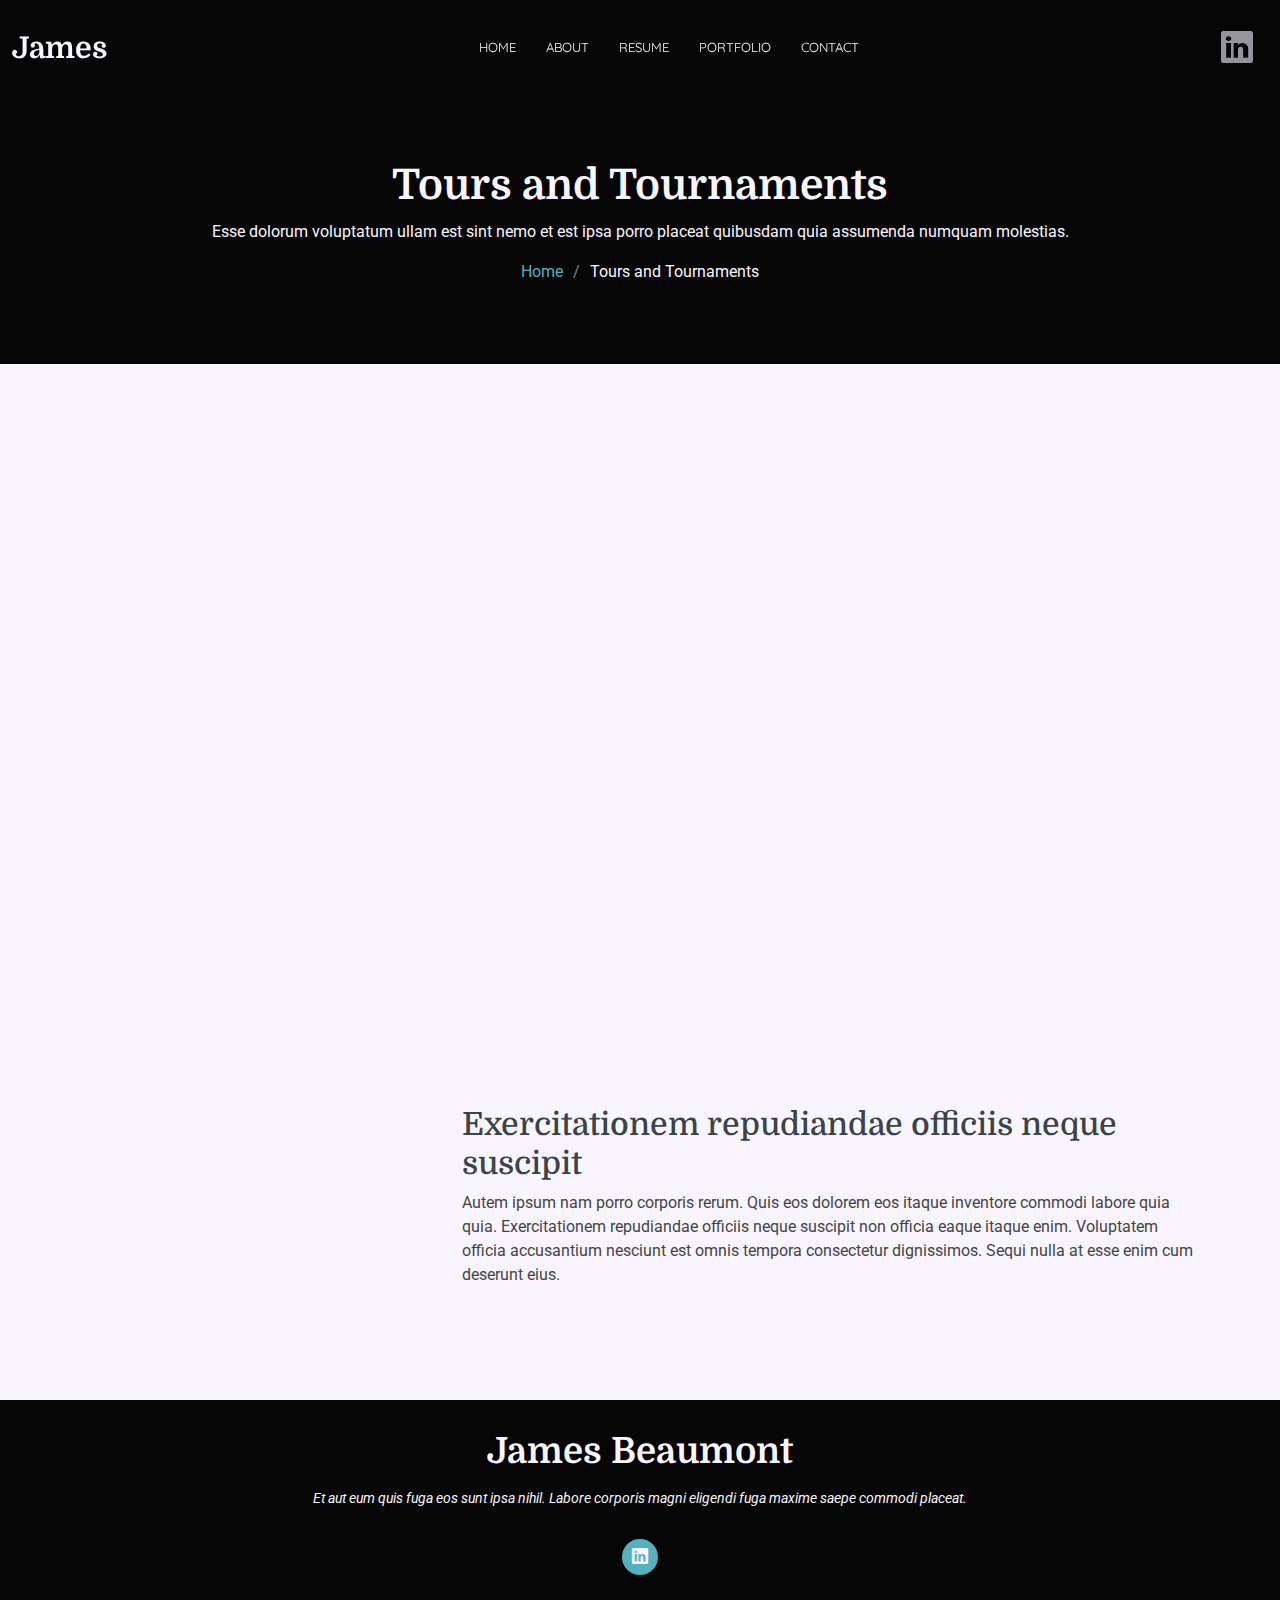
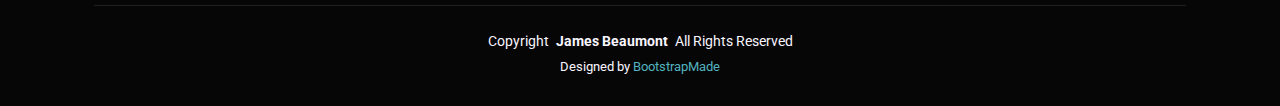
<file: portfolio/ToursAndTournaments.html>
<!DOCTYPE html>
<html lang="en">

<head>
  <meta charset="utf-8">
  <meta content="width=device-width, initial-scale=1.0" name="viewport">
  <title>Tours and Tournaments</title>
  <meta name="description" content="">
  <meta name="keywords" content="">

  <!-- Fonts -->
  <link href="https://fonts.googleapis.com" rel="preconnect">
  <link href="https://fonts.gstatic.com" rel="preconnect" crossorigin>
  <link href="https://fonts.googleapis.com/css2?family=Roboto:ital,wght@0,100;0,300;0,400;0,500;0,700;0,900;1,100;1,300;1,400;1,500;1,700;1,900&family=Quicksand:wght@300;400;500;600;700&family=Domine:wght@400;500;600;700&display=swap" rel="stylesheet">

  <!-- Vendor CSS Files -->
  <link href="../assets/vendor/bootstrap/css/bootstrap.min.css" rel="stylesheet">
  <link href="../assets/vendor/bootstrap-icons/bootstrap-icons.css" rel="stylesheet">
  <link href="../assets/vendor/aos/aos.css" rel="stylesheet">
  <link href="../assets/vendor/swiper/swiper-bundle.min.css" rel="stylesheet">
  <link href="../assets/vendor/glightbox/css/glightbox.min.css" rel="stylesheet">

  <!-- Main CSS File -->
  <link href="../assets/css/main.css" rel="stylesheet">

  <!-- =======================================================
  * Template Name: Laura
  * Template URL: https://bootstrapmade.com/laura-free-creative-bootstrap-theme/
  * Updated: Aug 07 2024 with Bootstrap v5.3.3
  * Author: BootstrapMade.com
  * License: https://bootstrapmade.com/license/
  ======================================================== -->
</head>

<body class="portfolio-details-page">

  <header id="header" class="header d-flex align-items-center fixed-top">
    <div class="container-fluid position-relative d-flex align-items-center justify-content-between">

      <a href="../index.html" class="logo d-flex align-items-center me-auto me-xl-0">
        <!-- Uncomment the line below if you also wish to use an image logo -->
        <!-- <img src="assets/img/logo.png" alt=""> -->
        <h1 class="sitename">James</h1>
      </a>

      <nav id="navmenu" class="navmenu">
        <ul>
          <li><a href="../#hero">Home</a></li>
          <li><a href="../#about">About</a></li>
          <li><a href="../#resume">Resume</a></li>
          <li><a href="../#portfolio">Portfolio</a></li>
          <li><a href="../#contact">Contact</a></li>
        </ul>
        <i class="mobile-nav-toggle d-xl-none bi bi-list"></i>
      </nav>

      <div class="header-social-links">
        <a href="https://www.linkedin.com/in/james-beaumont-685688132/" class="linkedin"><i class="bi bi-linkedin"></i></a>
      </div>

    </div>
  </header>

  <main class="main">

    <!-- Page Title -->
    <div class="page-title dark-background">
      <div class="container position-relative">
        <h1>Tours and Tournaments</h1>
        <p>Esse dolorum voluptatum ullam est sint nemo et est ipsa porro placeat quibusdam quia assumenda numquam molestias.</p>
        <nav class="breadcrumbs">
          <ol>
            <li><a href="../index.html">Home</a></li>
            <li class="current">Tours and Tournaments</li>
          </ol>
        </nav>
      </div>
    </div><!-- End Page Title -->

    <!-- Portfolio Details Section -->
    <section id="portfolio-details" class="portfolio-details section">

      <div class="container" data-aos="fade-up" data-aos-delay="100">

        <div class="row gy-4">

          <div class="ratio ratio-16x9">
            <iframe src="https://www.youtube.com/embed/sD5GsZaF39k?si=mEfbh1Opav3dxP7e" title="YouTube video player" frameborder="0" allow="accelerometer; autoplay; clipboard-write; encrypted-media; gyroscope; picture-in-picture; web-share" referrerpolicy="strict-origin-when-cross-origin" allowfullscreen></iframe>
          </div>

          <div class="col-lg-4">
            <div class="portfolio-info" data-aos="fade-up" data-aos-delay="200">
              <h3>Project information</h3>
              <ul>
                <li><strong>Category</strong>: Web design</li>
                <li><strong>Client</strong>: ASU Company</li>
                <li><strong>Project date</strong>: 01 March, 2020</li>
                <li><strong>Project URL</strong>: <a href="#">www.example.com</a></li>
              </ul>
            </div>
          </div>
          <div class="col-lg-8">
            <div class="portfolio-description" data-aos="fade-up" data-aos-delay="300"></div>
              <h2>Exercitationem repudiandae officiis neque suscipit</h2>
              <p>
                Autem ipsum nam porro corporis rerum. Quis eos dolorem eos itaque inventore commodi labore quia quia. Exercitationem repudiandae officiis neque suscipit non officia eaque itaque enim. Voluptatem officia accusantium nesciunt est omnis tempora consectetur dignissimos. Sequi nulla at esse enim cum deserunt eius.
              </p>
            </div>
          </div>

        </div>

      </div>

    </section><!-- /Portfolio Details Section -->

  </main>

  <footer id="footer" class="footer position-relative dark-background">
    <div class="container">
      <h3 class="sitename">James Beaumont<br></h3>
      <p>Et aut eum quis fuga eos sunt ipsa nihil. Labore corporis magni eligendi fuga maxime saepe commodi placeat.</p>
      <div class="social-links d-flex justify-content-center">
        <a href=""><i class="bi bi-linkedin"></i></a>
      </div>
      <div class="container">
        <div class="copyright">
          <span>Copyright</span> <strong class="px-1 sitename">James Beaumont</strong> <span>All Rights Reserved</span>
        </div>
        <div class="credits">
          <!-- All the links in the footer should remain intact. -->
          <!-- You can delete the links only if you've purchased the pro version. -->
          <!-- Licensing information: https://bootstrapmade.com/license/ -->
          <!-- Purchase the pro version with working PHP/AJAX contact form: [buy-url] -->
          Designed by <a href="https://bootstrapmade.com/">BootstrapMade</a>
        </div>
      </div>
    </div>
  </footer>

  <!-- Scroll Top -->
  <a href="#" id="scroll-top" class="scroll-top d-flex align-items-center justify-content-center"><i class="bi bi-arrow-up-short"></i></a>

  <!-- Preloader -->
  <div id="preloader"></div>

  <!-- Vendor JS Files -->
  <script src="../assets/vendor/bootstrap/js/bootstrap.bundle.min.js"></script>
  <script src="../assets/vendor/php-email-form/validate.js"></script>
  <script src="../assets/vendor/aos/aos.js"></script>
  <script src="../assets/vendor/swiper/swiper-bundle.min.js"></script>
  <script src="../assets/vendor/glightbox/js/glightbox.min.js"></script>
  <script src="../assets/vendor/imagesloaded/imagesloaded.pkgd.min.js"></script>
  <script src="../assets/vendor/isotope-layout/isotope.pkgd.min.js"></script>

  <!-- Main JS File -->
  <script src="../assets/js/main.js"></script>

</body>

</html>
</file>
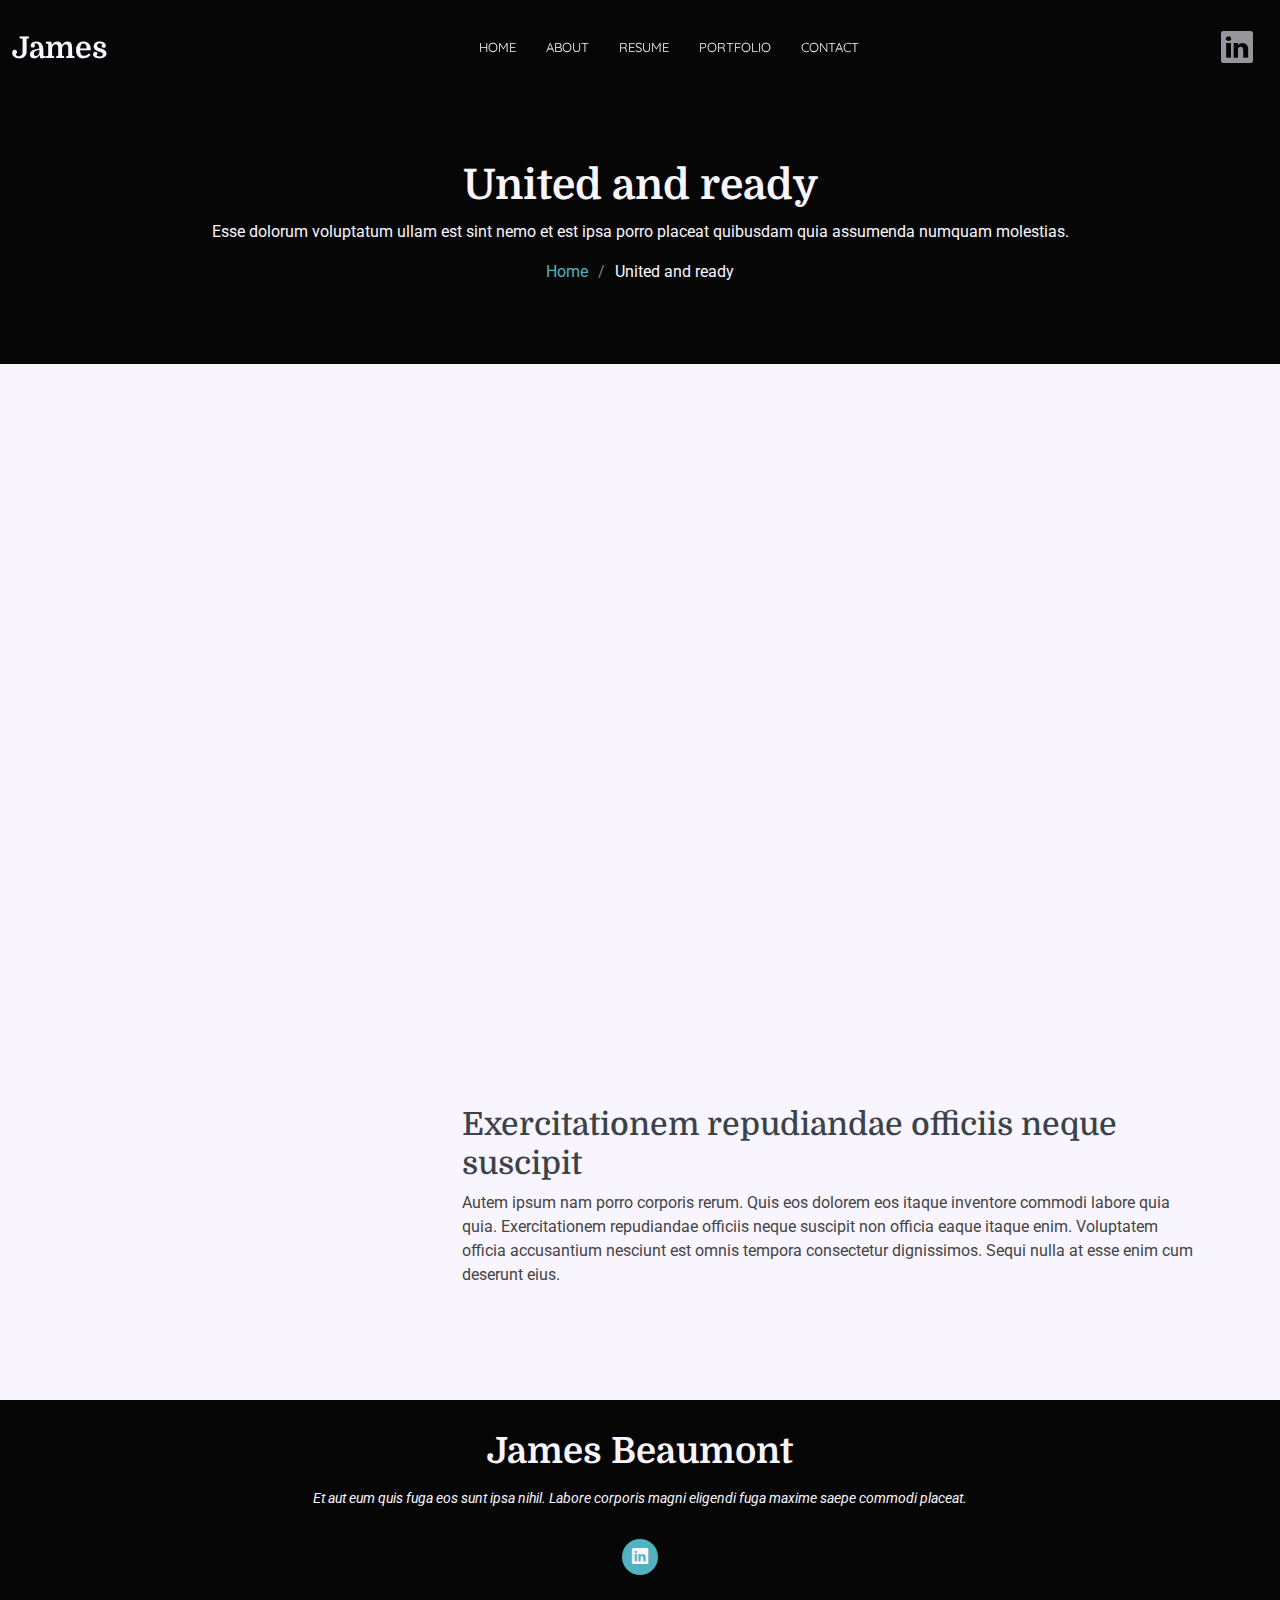
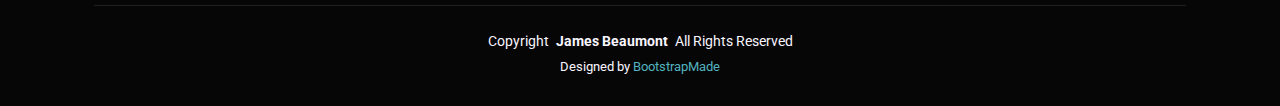
<file: portfolio/UnitedAndReady.html>
<!DOCTYPE html>
<html lang="en">

<head>
  <meta charset="utf-8">
  <meta content="width=device-width, initial-scale=1.0" name="viewport">
  <title>United and ready</title>
  <meta name="description" content="">
  <meta name="keywords" content="">

  <!-- Fonts -->
  <link href="https://fonts.googleapis.com" rel="preconnect">
  <link href="https://fonts.gstatic.com" rel="preconnect" crossorigin>
  <link href="https://fonts.googleapis.com/css2?family=Roboto:ital,wght@0,100;0,300;0,400;0,500;0,700;0,900;1,100;1,300;1,400;1,500;1,700;1,900&family=Quicksand:wght@300;400;500;600;700&family=Domine:wght@400;500;600;700&display=swap" rel="stylesheet">

  <!-- Vendor CSS Files -->
  <link href="../assets/vendor/bootstrap/css/bootstrap.min.css" rel="stylesheet">
  <link href="../assets/vendor/bootstrap-icons/bootstrap-icons.css" rel="stylesheet">
  <link href="../assets/vendor/aos/aos.css" rel="stylesheet">
  <link href="../assets/vendor/swiper/swiper-bundle.min.css" rel="stylesheet">
  <link href="../assets/vendor/glightbox/css/glightbox.min.css" rel="stylesheet">

  <!-- Main CSS File -->
  <link href="../assets/css/main.css" rel="stylesheet">

  <!-- =======================================================
  * Template Name: Laura
  * Template URL: https://bootstrapmade.com/laura-free-creative-bootstrap-theme/
  * Updated: Aug 07 2024 with Bootstrap v5.3.3
  * Author: BootstrapMade.com
  * License: https://bootstrapmade.com/license/
  ======================================================== -->
</head>

<body class="portfolio-details-page">

  <header id="header" class="header d-flex align-items-center fixed-top">
    <div class="container-fluid position-relative d-flex align-items-center justify-content-between">

      <a href="../index.html" class="logo d-flex align-items-center me-auto me-xl-0">
        <!-- Uncomment the line below if you also wish to use an image logo -->
        <!-- <img src="assets/img/logo.png" alt=""> -->
        <h1 class="sitename">James</h1>
      </a>

      <nav id="navmenu" class="navmenu">
        <ul>
          <li><a href="../#hero">Home</a></li>
          <li><a href="../#about">About</a></li>
          <li><a href="../#resume">Resume</a></li>
          <li><a href="../#portfolio">Portfolio</a></li>
          <li><a href="../#contact">Contact</a></li>
        </ul>
        <i class="mobile-nav-toggle d-xl-none bi bi-list"></i>
      </nav>

      <div class="header-social-links">
        <a href="https://www.linkedin.com/in/james-beaumont-685688132/" class="linkedin"><i class="bi bi-linkedin"></i></a>
      </div>

    </div>
  </header>

  <main class="main">

    <!-- Page Title -->
    <div class="page-title dark-background">
      <div class="container position-relative">
        <h1>United and ready</h1>
        <p>Esse dolorum voluptatum ullam est sint nemo et est ipsa porro placeat quibusdam quia assumenda numquam molestias.</p>
        <nav class="breadcrumbs">
          <ol>
            <li><a href="../index.html">Home</a></li>
            <li class="current">United and ready</li>
          </ol>
        </nav>
      </div>
    </div><!-- End Page Title -->

    <!-- Portfolio Details Section -->
    <section id="portfolio-details" class="portfolio-details section">

      <div class="container" data-aos="fade-up" data-aos-delay="100">

        <div class="row gy-4">

          <div class="ratio ratio-16x9">
            <iframe src="https://www.youtube.com/embed/6HMy2eBJa3M?si=NCfmsBgtuiE3unxw" title="YouTube video player" frameborder="0" allow="accelerometer; autoplay; clipboard-write; encrypted-media; gyroscope; picture-in-picture; web-share" referrerpolicy="strict-origin-when-cross-origin" allowfullscreen></iframe>
          </div>

          <div class="col-lg-4">
            <div class="portfolio-info" data-aos="fade-up" data-aos-delay="200">
              <h3>Project information</h3>
              <ul>
                <li><strong>Category</strong>: Web design</li>
                <li><strong>Client</strong>: ASU Company</li>
                <li><strong>Project date</strong>: 01 March, 2020</li>
                <li><strong>Project URL</strong>: <a href="#">www.example.com</a></li>
              </ul>
            </div>
          </div>
          <div class="col-lg-8">
            <div class="portfolio-description" data-aos="fade-up" data-aos-delay="300"></div>
              <h2>Exercitationem repudiandae officiis neque suscipit</h2>
              <p>
                Autem ipsum nam porro corporis rerum. Quis eos dolorem eos itaque inventore commodi labore quia quia. Exercitationem repudiandae officiis neque suscipit non officia eaque itaque enim. Voluptatem officia accusantium nesciunt est omnis tempora consectetur dignissimos. Sequi nulla at esse enim cum deserunt eius.
              </p>
            </div>
          </div>

        </div>

      </div>

    </section><!-- /Portfolio Details Section -->

  </main>

  <footer id="footer" class="footer position-relative dark-background">
    <div class="container">
      <h3 class="sitename">James Beaumont<br></h3>
      <p>Et aut eum quis fuga eos sunt ipsa nihil. Labore corporis magni eligendi fuga maxime saepe commodi placeat.</p>
      <div class="social-links d-flex justify-content-center">
        <a href=""><i class="bi bi-linkedin"></i></a>
      </div>
      <div class="container">
        <div class="copyright">
          <span>Copyright</span> <strong class="px-1 sitename">James Beaumont</strong> <span>All Rights Reserved</span>
        </div>
        <div class="credits">
          <!-- All the links in the footer should remain intact. -->
          <!-- You can delete the links only if you've purchased the pro version. -->
          <!-- Licensing information: https://bootstrapmade.com/license/ -->
          <!-- Purchase the pro version with working PHP/AJAX contact form: [buy-url] -->
          Designed by <a href="https://bootstrapmade.com/">BootstrapMade</a>
        </div>
      </div>
    </div>
  </footer>

  <!-- Scroll Top -->
  <a href="#" id="scroll-top" class="scroll-top d-flex align-items-center justify-content-center"><i class="bi bi-arrow-up-short"></i></a>

  <!-- Preloader -->
  <div id="preloader"></div>

  <!-- Vendor JS Files -->
  <script src="../assets/vendor/bootstrap/js/bootstrap.bundle.min.js"></script>
  <script src="../assets/vendor/php-email-form/validate.js"></script>
  <script src="../assets/vendor/aos/aos.js"></script>
  <script src="../assets/vendor/swiper/swiper-bundle.min.js"></script>
  <script src="../assets/vendor/glightbox/js/glightbox.min.js"></script>
  <script src="../assets/vendor/imagesloaded/imagesloaded.pkgd.min.js"></script>
  <script src="../assets/vendor/isotope-layout/isotope.pkgd.min.js"></script>

  <!-- Main JS File -->
  <script src="../assets/js/main.js"></script>

</body>

</html>
</file>
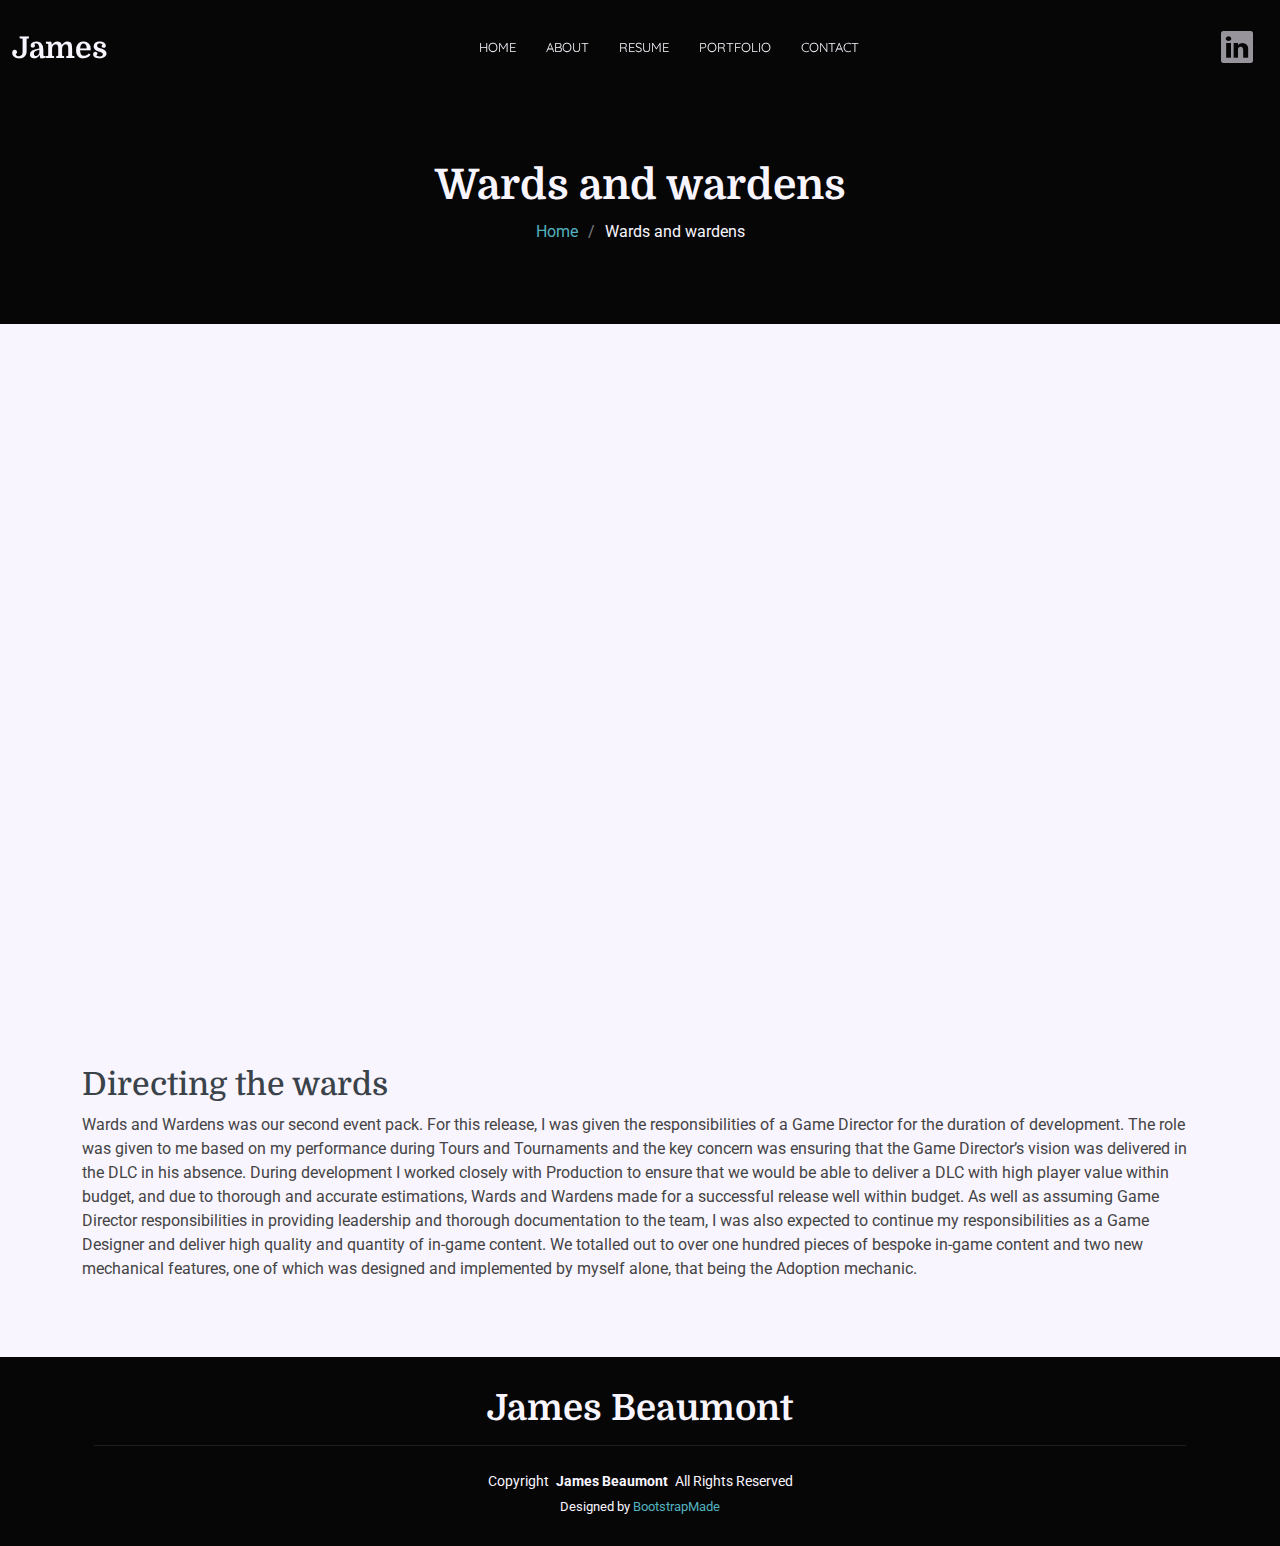
<file: portfolio/WardsAndWardens.html>
<!DOCTYPE html>
<html lang="en">

<head>
  <meta charset="utf-8">
  <meta content="width=device-width, initial-scale=1.0" name="viewport">
  <title>Wards and wardens</title>
  <meta name="description" content="">
  <meta name="keywords" content="">

  <!-- Fonts -->
  <link href="https://fonts.googleapis.com" rel="preconnect">
  <link href="https://fonts.gstatic.com" rel="preconnect" crossorigin>
  <link href="https://fonts.googleapis.com/css2?family=Roboto:ital,wght@0,100;0,300;0,400;0,500;0,700;0,900;1,100;1,300;1,400;1,500;1,700;1,900&family=Quicksand:wght@300;400;500;600;700&family=Domine:wght@400;500;600;700&display=swap" rel="stylesheet">

  <!-- Vendor CSS Files -->
  <link href="../assets/vendor/bootstrap/css/bootstrap.min.css" rel="stylesheet">
  <link href="../assets/vendor/bootstrap-icons/bootstrap-icons.css" rel="stylesheet">
  <link href="../assets/vendor/aos/aos.css" rel="stylesheet">
  <link href="../assets/vendor/swiper/swiper-bundle.min.css" rel="stylesheet">
  <link href="../assets/vendor/glightbox/css/glightbox.min.css" rel="stylesheet">

  <!-- Main CSS File -->
  <link href="../assets/css/main.css" rel="stylesheet">

  <!-- =======================================================
  * Template Name: Laura
  * Template URL: https://bootstrapmade.com/laura-free-creative-bootstrap-theme/
  * Updated: Aug 07 2024 with Bootstrap v5.3.3
  * Author: BootstrapMade.com
  * License: https://bootstrapmade.com/license/
  ======================================================== -->
</head>

<body class="portfolio-details-page">

  <header id="header" class="header d-flex align-items-center fixed-top">
    <div class="container-fluid position-relative d-flex align-items-center justify-content-between">

      <a href="../index.html" class="logo d-flex align-items-center me-auto me-xl-0">
        <!-- Uncomment the line below if you also wish to use an image logo -->
        <!-- <img src="assets/img/logo.png" alt=""> -->
        <h1 class="sitename">James</h1>
      </a>

      <nav id="navmenu" class="navmenu">
        <ul>
          <li><a href="../#hero">Home</a></li>
          <li><a href="../#about">About</a></li>
          <li><a href="../#resume">Resume</a></li>
          <li><a href="../#portfolio">Portfolio</a></li>
          <li><a href="../#contact">Contact</a></li>
        </ul>
        <i class="mobile-nav-toggle d-xl-none bi bi-list"></i>
      </nav>

      <div class="header-social-links">
        <a href="https://www.linkedin.com/in/james-beaumont-685688132/" class="linkedin"><i class="bi bi-linkedin"></i></a>
      </div>

    </div>
  </header>

  <main class="main">

    <!-- Page Title -->
    <div class="page-title dark-background">
      <div class="container position-relative">
        <h1>Wards and wardens</h1>
        <nav class="breadcrumbs">
          <ol>
            <li><a href="../index.html">Home</a></li>
            <li class="current">Wards and wardens</li>
          </ol>
        </nav>
      </div>
    </div><!-- End Page Title -->

    <!-- Portfolio Details Section -->
    <section id="portfolio-details" class="portfolio-details section">

      <div class="container" data-aos="fade-up" data-aos-delay="100">

        <div class="row gy-4">

          <div class="ratio ratio-16x9">
            <iframe src="https://www.youtube.com/embed/kymx54A_yBA?si=rmcugyHw7gTfGWUT" title="YouTube video player" frameborder="0" allow="accelerometer; autoplay; clipboard-write; encrypted-media; gyroscope; picture-in-picture; web-share" referrerpolicy="strict-origin-when-cross-origin" allowfullscreen></iframe>
          </div>

          <div class="flex-column">
            <div class="portfolio-description" data-aos="fade-up" data-aos-delay="300"></div>
              <h2>Directing the wards</h2>
              <p>
                Wards and Wardens was our second event pack. For this release, I was given the responsibilities of a Game Director for the duration of development. The role was given to me based on my performance during Tours and Tournaments and the key concern was ensuring that the Game Director’s vision was delivered in the DLC in his absence. During development I worked closely with Production to ensure that we would be able to deliver a DLC with high player value within budget, and due to thorough and accurate estimations, Wards and Wardens made for a successful release well within budget.
As well as assuming Game Director responsibilities in providing leadership and thorough documentation to the team, I was also expected to continue my responsibilities as a Game Designer and deliver high quality and quantity of in-game content. We totalled out to over one hundred pieces of bespoke in-game content and two new mechanical features, one of which was designed and implemented by myself alone, that being the Adoption mechanic.
              </p>
            </div>
          </div>

        </div>

      </div>

    </section><!-- /Portfolio Details Section -->

  </main>

  <footer id="footer" class="footer position-relative dark-background">
    <div class="container">
      <h3 class="sitename">James Beaumont<br></h3>
      <div class="container">
        <div class="copyright">
          <span>Copyright</span> <strong class="px-1 sitename">James Beaumont</strong> <span>All Rights Reserved</span>
        </div>
        <div class="credits">
          <!-- All the links in the footer should remain intact. -->
          <!-- You can delete the links only if you've purchased the pro version. -->
          <!-- Licensing information: https://bootstrapmade.com/license/ -->
          <!-- Purchase the pro version with working PHP/AJAX contact form: [buy-url] -->
          Designed by <a href="https://bootstrapmade.com/">BootstrapMade</a>
        </div>
      </div>
    </div>
  </footer>

  <!-- Scroll Top -->
  <a href="#" id="scroll-top" class="scroll-top d-flex align-items-center justify-content-center"><i class="bi bi-arrow-up-short"></i></a>

  <!-- Preloader -->
  <div id="preloader"></div>

  <!-- Vendor JS Files -->
  <script src="../assets/vendor/bootstrap/js/bootstrap.bundle.min.js"></script>
  <script src="../assets/vendor/php-email-form/validate.js"></script>
  <script src="../assets/vendor/aos/aos.js"></script>
  <script src="../assets/vendor/swiper/swiper-bundle.min.js"></script>
  <script src="../assets/vendor/glightbox/js/glightbox.min.js"></script>
  <script src="../assets/vendor/imagesloaded/imagesloaded.pkgd.min.js"></script>
  <script src="../assets/vendor/isotope-layout/isotope.pkgd.min.js"></script>

  <!-- Main JS File -->
  <script src="../assets/js/main.js"></script>

</body>

</html>
</file>
<file: assets/css/main.css>
/**
* Template Name: Laura
* Template URL: https://bootstrapmade.com/laura-free-creative-bootstrap-theme/
* Updated: Aug 07 2024 with Bootstrap v5.3.3
* Author: BootstrapMade.com
* License: https://bootstrapmade.com/license/
*/

/*--------------------------------------------------------------
# Font & Color Variables
# Help: https://bootstrapmade.com/color-system/
--------------------------------------------------------------*/
/* Fonts */
:root {
  --default-font: "Roboto",  system-ui, -apple-system, "Segoe UI", Roboto, "Helvetica Neue", Arial, "Noto Sans", "Liberation Sans", sans-serif, "Apple Color Emoji", "Segoe UI Emoji", "Segoe UI Symbol", "Noto Color Emoji";
  --heading-font: "Domine",  sans-serif;
  --nav-font: "Quicksand",  sans-serif;
}

/* Global Colors - The following color variables are used throughout the website. Updating them here will change the color scheme of the entire website */
:root { 
  --background-color: #f9f5ff; /* Background color for the entire website, including individual sections */
  --default-color: #444444; /* Default color used for the majority of the text content across the entire website */
  --heading-color: #3b434a; /* Color for headings, subheadings and title throughout the website */
  --accent-color: #52b2bf; /* Accent color that represents your brand on the website. It's used for buttons, links, and other elements that need to stand out */
  --surface-color: #f9f5ff; /* The surface color is used as a background of boxed elements within sections, such as cards, icon boxes, or other elements that require a visual separation from the global background. */
  --contrast-color: #000000; /* Contrast color for text, ensuring readability against backgrounds of accent, heading, or default colors. */
}

/* Nav Menu Colors - The following color variables are used specifically for the navigation menu. They are separate from the global colors to allow for more customization options */
:root {
  --nav-color: #f9f5ff;  /* The default color of the main navmenu links */
  --nav-hover-color: #52b2bf; /* Applied to main navmenu links when they are hovered over or active */
  --nav-mobile-background-color: #f9f5ff; /* Used as the background color for mobile navigation menu */
  --nav-dropdown-background-color: #f9f5ff; /* Used as the background color for dropdown items that appear when hovering over primary navigation items */
  --nav-dropdown-color: #444444; /* Used for navigation links of the dropdown items in the navigation menu. */
  --nav-dropdown-hover-color: #52b2bf; /* Similar to --nav-hover-color, this color is applied to dropdown navigation links when they are hovered over. */
}

/* Color Presets - These classes override global colors when applied to any section or element, providing reuse of the sam color scheme. */

.light-background {
  --background-color: #f9f9f9;
  --surface-color: #f9f5ff;
}

.dark-background {
  --background-color: #060606;
  --default-color: #f9f5ff;
  --heading-color: #f9f5ff;
  --surface-color: #252525;
  --contrast-color: #f9f5ff;
}

/* Smooth scroll */
:root {
  scroll-behavior: smooth;
}

/*--------------------------------------------------------------
# General Styling & Shared Classes
--------------------------------------------------------------*/
body {
  color: var(--default-color);
  background-color: var(--background-color);
  font-family: var(--default-font);
}

a {
  color: var(--accent-color);
  text-decoration: none;
  transition: 0.3s;
}

a:hover {
  color: color-mix(in srgb, var(--accent-color), transparent 25%);
  text-decoration: none;
}

h1,
h2,
h3,
h4,
h5,
h6 {
  color: var(--heading-color);
  font-family: var(--heading-font);
}

/* PHP Email Form Messages
------------------------------*/
.php-email-form .error-message {
  display: none;
  background: #df1529;
  color: #f9f5ff;
  text-align: left;
  padding: 15px;
  margin-bottom: 24px;
  font-weight: 600;
}

.php-email-form .sent-message {
  display: none;
  color: #f9f5ff;
  background: #059652;
  text-align: center;
  padding: 15px;
  margin-bottom: 24px;
  font-weight: 600;
}

.php-email-form .loading {
  display: none;
  background: var(--surface-color);
  text-align: center;
  padding: 15px;
  margin-bottom: 24px;
}

.php-email-form .loading:before {
  content: "";
  display: inline-block;
  border-radius: 50%;
  width: 24px;
  height: 24px;
  margin: 0 10px -6px 0;
  border: 3px solid var(--accent-color);
  border-top-color: var(--surface-color);
  animation: php-email-form-loading 1s linear infinite;
}

@keyframes php-email-form-loading {
  0% {
    transform: rotate(0deg);
  }

  100% {
    transform: rotate(360deg);
  }
}

/*--------------------------------------------------------------
# Global Header
--------------------------------------------------------------*/
.header {
  --background-color: rgba(0, 0, 0, 0);
  --default-color: #f9f5ff;
  --heading-color: #f9f5ff;
  color: var(--default-color);
  background-color: var(--background-color);
  padding: 20px 0;
  transition: all 0.5s;
  z-index: 997;
}

.header .logo {
  line-height: 1;
}

.header .logo img {
  max-height: 36px;
  margin-right: 8px;
}

.header .logo h1 {
  font-size: 30px;
  margin: 0;
  font-weight: 700;
  color: var(--heading-color);
}

.header .header-social-links {
  padding-right: 15px;
}

.header .header-social-links a {
  color: color-mix(in srgb, var(--default-color), transparent 40%);
  padding-left: 6px;
  display: inline-block;
  transition: 0.3s;
  font-size: 32px;
}

.header .header-social-links a:hover {
  color: var(--accent-color);
}

.header .header-social-links a i {
  line-height: 0px;
}

@media (max-width: 1200px) {
  .header .logo {
    order: 1;
  }

  .header .header-social-links {
    order: 2;
  }

  .header .navmenu {
    order: 3;
  }
}

.scrolled .header {
  box-shadow: 0px 0 18px rgba(0, 0, 0, 0.1);
  padding: 12px 0;
}

/* Global Header on Scroll
------------------------------*/
.scrolled .header {
  --background-color: rgba(0, 0, 0, 0.8);
}

/*--------------------------------------------------------------
# Navigation Menu
--------------------------------------------------------------*/
/* Navmenu - Desktop */
@media (min-width: 1200px) {
  .navmenu {
    padding: 0;
  }

  .navmenu ul {
    margin: 0;
    padding: 0;
    display: flex;
    list-style: none;
    align-items: center;
  }

  .navmenu li {
    position: relative;
  }

  .navmenu a,
  .navmenu a:focus {
    color: var(--nav-color);
    padding: 18px 15px;
    font-size: 13px;
    text-transform: uppercase;
    font-family: var(--nav-font);
    font-weight: 400;
    display: flex;
    align-items: center;
    justify-content: space-between;
    white-space: nowrap;
    transition: 0.3s;
  }

  .navmenu a i,
  .navmenu a:focus i {
    font-size: 12px;
    line-height: 0;
    margin-left: 5px;
    transition: 0.3s;
  }

  .navmenu li:last-child a {
    padding-right: 0;
  }

  .navmenu li:hover>a,
  .navmenu .active,
  .navmenu .active:focus {
    color: var(--nav-hover-color);
  }

  .navmenu .dropdown ul {
    margin: 0;
    padding: 10px 0;
    background: var(--nav-dropdown-background-color);
    display: block;
    position: absolute;
    visibility: hidden;
    left: 14px;
    top: 130%;
    opacity: 0;
    transition: 0.3s;
    border-radius: 4px;
    z-index: 99;
    box-shadow: 0px 0px 30px rgba(0, 0, 0, 0.1);
  }

  .navmenu .dropdown ul li {
    min-width: 200px;
  }

  .navmenu .dropdown ul a {
    padding: 10px 20px;
    font-size: 15px;
    text-transform: none;
    color: var(--nav-dropdown-color);
  }

  .navmenu .dropdown ul a i {
    font-size: 12px;
  }

  .navmenu .dropdown ul a:hover,
  .navmenu .dropdown ul .active:hover,
  .navmenu .dropdown ul li:hover>a {
    color: var(--nav-dropdown-hover-color);
  }

  .navmenu .dropdown:hover>ul {
    opacity: 1;
    top: 100%;
    visibility: visible;
  }

  .navmenu .dropdown .dropdown ul {
    top: 0;
    left: -90%;
    visibility: hidden;
  }

  .navmenu .dropdown .dropdown:hover>ul {
    opacity: 1;
    top: 0;
    left: -100%;
    visibility: visible;
  }
}

/* Navmenu - Mobile */
@media (max-width: 1199px) {
  .mobile-nav-toggle {
    color: var(--nav-color);
    font-size: 28px;
    line-height: 0;
    margin-right: 10px;
    cursor: pointer;
    transition: color 0.3s;
  }

  .navmenu {
    padding: 0;
    z-index: 9997;
  }

  .navmenu ul {
    display: none;
    list-style: none;
    position: absolute;
    inset: 60px 20px 20px 20px;
    padding: 10px 0;
    margin: 0;
    border-radius: 6px;
    background-color: var(--nav-mobile-background-color);
    overflow-y: auto;
    transition: 0.3s;
    z-index: 9998;
    box-shadow: 0px 0px 30px rgba(0, 0, 0, 0.1);
  }

  .navmenu a,
  .navmenu a:focus {
    color: var(--nav-dropdown-color);
    padding: 10px 20px;
    font-family: var(--nav-font);
    font-size: 17px;
    font-weight: 500;
    display: flex;
    align-items: center;
    justify-content: space-between;
    white-space: nowrap;
    transition: 0.3s;
  }

  .navmenu a i,
  .navmenu a:focus i {
    font-size: 12px;
    line-height: 0;
    margin-left: 5px;
    width: 30px;
    height: 30px;
    display: flex;
    align-items: center;
    justify-content: center;
    border-radius: 50%;
    transition: 0.3s;
    background-color: color-mix(in srgb, var(--accent-color), transparent 90%);
  }

  .navmenu a i:hover,
  .navmenu a:focus i:hover {
    background-color: var(--accent-color);
    color: var(--contrast-color);
  }

  .navmenu a:hover,
  .navmenu .active,
  .navmenu .active:focus {
    color: var(--nav-dropdown-hover-color);
  }

  .navmenu .active i,
  .navmenu .active:focus i {
    background-color: var(--accent-color);
    color: var(--contrast-color);
    transform: rotate(180deg);
  }

  .navmenu .dropdown ul {
    position: static;
    display: none;
    z-index: 99;
    padding: 10px 0;
    margin: 10px 20px;
    background-color: var(--nav-dropdown-background-color);
    border: 1px solid color-mix(in srgb, var(--default-color), transparent 90%);
    box-shadow: none;
    transition: all 0.5s ease-in-out;
  }

  .navmenu .dropdown ul ul {
    background-color: rgba(33, 37, 41, 0.1);
  }

  .navmenu .dropdown>.dropdown-active {
    display: block;
    background-color: rgba(33, 37, 41, 0.03);
  }

  .mobile-nav-active {
    overflow: hidden;
  }

  .mobile-nav-active .mobile-nav-toggle {
    color: #fff;
    position: absolute;
    font-size: 32px;
    top: 15px;
    right: 15px;
    margin-right: 0;
    z-index: 9999;
  }

  .mobile-nav-active .navmenu {
    position: fixed;
    overflow: hidden;
    inset: 0;
    background: rgba(33, 37, 41, 0.8);
    transition: 0.3s;
  }

  .mobile-nav-active .navmenu>ul {
    display: block;
  }
}

/*--------------------------------------------------------------
# Global Footer
--------------------------------------------------------------*/
.footer {
  color: var(--default-color);
  background-color: var(--background-color);
  font-size: 14px;
  text-align: center;
  padding: 30px 0;
  position: relative;
}

.footer h3 {
  font-size: 36px;
  font-weight: 700;
  position: relative;
  padding: 0;
  margin: 0 0 15px 0;
}

.footer p {
  font-size: 15;
  font-style: italic;
  padding: 0;
  margin: 0 0 30px 0;
}

.footer .social-links {
  margin: 0 0 30px 0;
}

.footer .social-links a {
  font-size: 16px;
  display: flex;
  align-items: center;
  justify-content: center;
  background: var(--accent-color);
  color: var(--contrast-color);
  line-height: 1;
  margin: 0 4px;
  border-radius: 50%;
  text-align: center;
  width: 36px;
  height: 36px;
  transition: 0.3s;
}

.footer .social-links a:hover {
  background: color-mix(in srgb, var(--accent-color), transparent 20%);
  text-decoration: none;
}

.footer .copyright {
  padding-top: 25px;
  border-top: 1px solid color-mix(in srgb, var(--default-color), transparent 90%);
}

.footer .credits {
  font-size: 13px;
  padding-top: 5px;
}

/*--------------------------------------------------------------
# Preloader
--------------------------------------------------------------*/
#preloader {
  position: fixed;
  inset: 0;
  z-index: 999999;
  overflow: hidden;
  background: var(--background-color);
  transition: all 0.6s ease-out;
}

#preloader:before {
  content: "";
  position: fixed;
  top: calc(50% - 30px);
  left: calc(50% - 30px);
  border: 6px solid #f9f5ff;
  border-color: var(--accent-color) transparent var(--accent-color) transparent;
  border-radius: 50%;
  width: 60px;
  height: 60px;
  animation: animate-preloader 1.5s linear infinite;
}

@keyframes animate-preloader {
  0% {
    transform: rotate(0deg);
  }

  100% {
    transform: rotate(360deg);
  }
}

/*--------------------------------------------------------------
# Scroll Top Button
--------------------------------------------------------------*/
.scroll-top {
  position: fixed;
  visibility: hidden;
  opacity: 0;
  right: 15px;
  bottom: -15px;
  z-index: 99999;
  background-color: var(--accent-color);
  width: 44px;
  height: 44px;
  border-radius: 50px;
  transition: all 0.4s;
}

.scroll-top i {
  font-size: 24px;
  color: var(--contrast-color);
  line-height: 0;
}

.scroll-top:hover {
  background-color: color-mix(in srgb, var(--accent-color), transparent 20%);
  color: var(--contrast-color);
}

.scroll-top.active {
  visibility: visible;
  opacity: 1;
  bottom: 15px;
}

/*--------------------------------------------------------------
# Disable aos animation delay on mobile devices
--------------------------------------------------------------*/
@media screen and (max-width: 768px) {
  [data-aos-delay] {
    transition-delay: 0 !important;
  }
}

/*--------------------------------------------------------------
# Global Page Titles & Breadcrumbs
--------------------------------------------------------------*/
.page-title {
  color: var(--default-color);
  background-color: var(--background-color);
  background-size: cover;
  background-position: center;
  background-repeat: no-repeat;
  padding: 160px 0 80px 0;
  text-align: center;
  position: relative;
}

.page-title h1 {
  font-size: 42px;
  font-weight: 700;
  margin-bottom: 10px;
}

.page-title .breadcrumbs ol {
  display: flex;
  flex-wrap: wrap;
  list-style: none;
  justify-content: center;
  padding: 0;
  margin: 0;
  font-size: 16px;
  font-weight: 400;
}

.page-title .breadcrumbs ol li+li {
  padding-left: 10px;
}

.page-title .breadcrumbs ol li+li::before {
  content: "/";
  display: inline-block;
  padding-right: 10px;
  color: color-mix(in srgb, var(--default-color), transparent 50%);
}

/*--------------------------------------------------------------
# Global Sections
--------------------------------------------------------------*/
section,
.section {
  color: var(--default-color);
  background-color: var(--background-color);
  padding: 60px 0;
  scroll-margin-top: 80px;
  overflow: clip;
}

@media (max-width: 1199px) {

  section,
  .section {
    scroll-margin-top: 60px;
  }
}

/*--------------------------------------------------------------
# Global Section Titles
--------------------------------------------------------------*/
.section-title {
  text-align: center;
  padding: 30px 0;
  margin-bottom: 30px;
  position: relative;
}

.section-title h2 {
  font-size: 32px;
  font-weight: 700;
  text-transform: uppercase;
  margin-bottom: 20px;
  padding-bottom: 0;
  position: relative;
  z-index: 2;
}

.section-title span {
  position: absolute;
  top: 4px;
  color: color-mix(in srgb, var(--heading-color), transparent 95%);
  left: 0;
  right: 0;
  z-index: 1;
  font-weight: 700;
  font-size: 52px;
  text-transform: uppercase;
  line-height: 1;
}

.section-title p {
  margin-bottom: 0;
  position: relative;
  z-index: 2;
}

@media (max-width: 575px) {
  .section-title h2 {
    font-size: 28px;
    margin-bottom: 15px;
  }

  .section-title span {
    font-size: 38px;
  }
}

/*--------------------------------------------------------------
# Hero Section
--------------------------------------------------------------*/
.hero {
  width: 100%;
  min-height: 100vh;
  position: relative;
  padding: 120px 0 60px 0;
  display: flex;
  align-items: center;
  justify-content: center;
}

.hero:before {
  content: "";
  background: color-mix(in srgb, var(--background-color), transparent 30%);
  position: absolute;
  inset: 0;
  z-index: 2;
}

.hero img {
  position: absolute;
  inset: 0;
  display: block;
  width: 100%;
  height: 100%;
  object-fit: cover;
  z-index: 1;
}

.hero .container {
  position: relative;
  z-index: 3;
}

.hero h2 {
  margin: 0;
  font-size: 36px;
  font-weight: 700;
  line-height: 56px;
}

.hero p {
  color: color-mix(in srgb, var(--default-color), transparent 20%);
  margin: 10px 0 0 0;
  font-size: 16px;
  font-weight: 500;
  letter-spacing: 1px;
}

@media (max-width: 640px) {
  .hero h1 {
    font-size: 30px;
    line-height: 36px;
  }
}

.hero .btn-scroll {
  transition: 0.4s;
  color: color-mix(in srgb, var(--default-color), transparent 60%);
  display: block;
  margin-top: 30px;
  animation: btn-up-down 1s ease-in-out infinite alternate-reverse both;
}

.hero .btn-scroll i {
  font-size: 48px;
}

.hero .btn-scroll:hover {
  color: var(--accent-color);
}

@keyframes btn-up-down {
  0% {
    transform: translateY(5px);
  }

  100% {
    transform: translateY(-5px);
  }
}

/*--------------------------------------------------------------
# About Section
--------------------------------------------------------------*/
.about .content h2 {
  font-weight: 700;
  font-size: 24px;
}

.about .content ul {
  list-style: none;
  padding: 0;
}

.about .content ul li {
  margin-bottom: 20px;
  display: flex;
  align-items: center;
}

.about .content ul strong {
  margin-right: 10px;
}

.about .content ul i {
  font-size: 16px;
  margin-right: 5px;
  color: var(--accent-color);
  line-height: 0;
}

/*--------------------------------------------------------------
# Resume Section
--------------------------------------------------------------*/
.resume .resume-title {
  color: var(--heading-color);
  font-size: 26px;
  font-weight: 700;
  margin-top: 20px;
  margin-bottom: 20px;
}

.resume .resume-item {
  padding: 0 0 20px 20px;
  margin-top: -2px;
  border-left: 2px solid var(--accent-color);
  position: relative;
}

.resume .resume-item h4 {
  line-height: 18px;
  font-size: 18px;
  font-weight: 600;
  text-transform: uppercase;
  color: color-mix(in srgb, var(--default-color), transparent 20%);
  margin-bottom: 10px;
}

.resume .resume-item h5 {
  font-size: 16px;
  padding: 5px 15px;
  display: inline-block;
  font-weight: 600;
  margin-bottom: 10px;
}

.resume .resume-item ul {
  padding-left: 20px;
}

.resume .resume-item ul li {
  padding-bottom: 10px;
}

.resume .resume-item:last-child {
  padding-bottom: 0;
}

.resume .resume-item::before {
  content: "";
  position: absolute;
  width: 16px;
  height: 16px;
  border-radius: 50px;
  left: -9px;
  top: 0;
  background: var(--background-color);
  border: 2px solid var(--accent-color);
}

/*--------------------------------------------------------------
# Services Section
--------------------------------------------------------------*/
.services .service-item {
  background-color: var(--surface-color);
  box-shadow: 0px 0 25px 0 rgba(0, 0, 0, 0.1);
  padding: 50px 30px;
  transition: all 0.3s ease-in-out;
  height: 100%;
  position: relative;
  z-index: 1;
}

.services .service-item:before {
  content: "";
  position: absolute;
  background: var(--accent-color);
  inset: 100% 0 0 0;
  transition: all 0.3s;
  z-index: -1;
}

.services .service-item .icon {
  margin-bottom: 10px;
}

.services .service-item .icon i {
  color: var(--accent-color);
  font-size: 36px;
  transition: ease-in-out 0.3s;
}

.services .service-item h4 {
  font-weight: 700;
  margin-bottom: 15px;
  font-size: 20px;
}

.services .service-item h4 a {
  color: var(--heading-color);
  transition: ease-in-out 0.3s;
}

.services .service-item p {
  line-height: 24px;
  font-size: 14px;
  margin-bottom: 0;
  transition: ease-in-out 0.3s;
}

.services .service-item:hover h4 a,
.services .service-item:hover .icon i,
.services .service-item:hover p {
  color: var(--contrast-color);
}

.services .service-item:hover:before {
  background: var(--accent-color);
  inset: 0;
  border-radius: 0px;
}

/*--------------------------------------------------------------
# Testimonials Section
--------------------------------------------------------------*/
.testimonials {
  padding: 80px 0;
  position: relative;
}

.testimonials:before {
  content: "";
  background: color-mix(in srgb, var(--background-color), transparent 30%);
  position: absolute;
  inset: 0;
  z-index: 2;
}

.testimonials .testimonials-bg {
  position: absolute;
  inset: 0;
  display: block;
  width: 100%;
  height: 100%;
  object-fit: cover;
  z-index: 1;
}

.testimonials .container {
  position: relative;
  z-index: 3;
}

.testimonials .testimonials-carousel,
.testimonials .testimonials-slider {
  overflow: hidden;
}

.testimonials .testimonial-item {
  text-align: center;
}

.testimonials .testimonial-item .testimonial-img {
  width: 100px;
  border-radius: 50%;
  border: 6px solid color-mix(in srgb, var(--default-color), transparent 85%);
  margin: 0 auto;
}

.testimonials .testimonial-item h3 {
  font-size: 20px;
  font-weight: bold;
  margin: 10px 0 5px 0;
}

.testimonials .testimonial-item h4 {
  font-size: 14px;
  margin: 0 0 15px 0;
  color: color-mix(in srgb, var(--default-color), transparent 40%);
}

.testimonials .testimonial-item .stars {
  margin-bottom: 15px;
}

.testimonials .testimonial-item .stars i {
  color: #ffc107;
  margin: 0 1px;
}

.testimonials .testimonial-item .quote-icon-left,
.testimonials .testimonial-item .quote-icon-right {
  color: color-mix(in srgb, var(--default-color), transparent 40%);
  font-size: 26px;
  line-height: 0;
}

.testimonials .testimonial-item .quote-icon-left {
  display: inline-block;
  left: -5px;
  position: relative;
}

.testimonials .testimonial-item .quote-icon-right {
  display: inline-block;
  right: -5px;
  position: relative;
  top: 10px;
  transform: scale(-1, -1);
}

.testimonials .testimonial-item p {
  font-style: italic;
  margin: 0 auto 15px auto;
}

.testimonials .swiper-wrapper {
  height: auto;
}

.testimonials .swiper-pagination {
  margin-top: 20px;
  position: relative;
}

.testimonials .swiper-pagination .swiper-pagination-bullet {
  width: 12px;
  height: 12px;
  background-color: color-mix(in srgb, var(--default-color), transparent 50%);
  opacity: 0.5;
}

.testimonials .swiper-pagination .swiper-pagination-bullet-active {
  background-color: var(--default-color);
  opacity: 1;
}

@media (min-width: 992px) {
  .testimonials .testimonial-item p {
    width: 80%;
  }
}

/*--------------------------------------------------------------
# Portfolio Section
--------------------------------------------------------------*/
.portfolio .portfolio-filters {
  padding: 0;
  margin: 0 auto 20px auto;
  list-style: none;
  text-align: center;
}

.portfolio .portfolio-filters li {
  cursor: pointer;
  display: inline-block;
  padding: 0;
  font-size: 18px;
  font-weight: 400;
  margin: 0 10px;
  line-height: 1;
  margin-bottom: 5px;
  transition: all 0.3s ease-in-out;
}

.portfolio .portfolio-filters li:hover,
.portfolio .portfolio-filters li.filter-active {
  color: var(--accent-color);
}

.portfolio .portfolio-filters li:first-child {
  margin-left: 0;
}

.portfolio .portfolio-filters li:last-child {
  margin-right: 0;
}

@media (max-width: 575px) {
  .portfolio .portfolio-filters li {
    font-size: 14px;
    margin: 0 5px;
  }
}

.portfolio .portfolio-content {
  position: relative;
  overflow: hidden;
}

.portfolio .portfolio-content img {
  transition: 0.3s;
}

.portfolio .portfolio-content .portfolio-info {
  opacity: 0;
  position: absolute;
  inset: 0;
  z-index: 3;
  transition: all ease-in-out 0.3s;
  background: rgba(0, 0, 0, 0.6);
  padding: 15px;
}

.portfolio .portfolio-content .portfolio-info h4 {
  font-size: 14px;
  padding: 5px 10px;
  font-weight: 400;
  color: #f9f5ff;
  display: inline-block;
  background-color: var(--accent-color);
}

.portfolio .portfolio-content .portfolio-info p {
  position: absolute;
  bottom: 10px;
  text-align: center;
  display: inline-block;
  left: 0;
  right: 0;
  font-size: 16px;
  font-weight: 600;
  color: rgba(255, 255, 255, 0.8);
}

.portfolio .portfolio-content .portfolio-info .preview-link,
.portfolio .portfolio-content .portfolio-info .details-link {
  position: absolute;
  left: calc(50% - 40px);
  font-size: 26px;
  top: calc(50% - 14px);
  color: #fff;
  transition: 0.3s;
  line-height: 1.2;
}

.portfolio .portfolio-content .portfolio-info .preview-link:hover,
.portfolio .portfolio-content .portfolio-info .details-link:hover {
  color: var(--accent-color);
}

.portfolio .portfolio-content .portfolio-info .details-link {
  left: 50%;
  font-size: 34px;
  line-height: 0;
}

.portfolio .portfolio-content:hover .portfolio-info {
  opacity: 1;
}

.portfolio .portfolio-content:hover img {
  transform: scale(1.1);
}

/*--------------------------------------------------------------
# Pricing Section
--------------------------------------------------------------*/
.pricing .pricing-item {
  background-color: var(--surface-color);
  box-shadow: 0px 5px 90px rgba(0, 0, 0, 0.1);
  padding: 40px 20px;
  text-align: center;
  border-radius: 8px;
  position: relative;
  overflow: hidden;
}

.pricing .pricing-item h3 {
  padding: 15px;
  margin-top: 15px;
  font-size: 18px;
  font-weight: 600;
}

.pricing .pricing-item h4 {
  color: var(--accent-color);
  font-size: 42px;
  font-family: var(--default-font);
  font-weight: 500;
}

.pricing .pricing-item h4 sup {
  font-size: 20px;
  top: -15px;
  left: -3px;
}

.pricing .pricing-item h4 span {
  color: color-mix(in srgb, var(--default-color), transparent 40%);
  font-size: 16px;
  font-weight: 300;
}

.pricing .pricing-item ul {
  padding: 20px 0;
  list-style: none;
  text-align: center;
  line-height: 20px;
  font-size: 14px;
}

.pricing .pricing-item ul li {
  padding-bottom: 16px;
}

.pricing .pricing-item ul .na {
  color: color-mix(in srgb, var(--default-color), transparent 60%);
  text-decoration: line-through;
}

.pricing .pricing-item .btn-wrap {
  padding: 15px;
  text-align: center;
}

.pricing .pricing-item .btn-buy {
  color: var(--accent-color);
  background-color: transparent;
  border: 2px solid var(--accent-color);
  display: inline-block;
  padding: 10px 40px 12px 40px;
  border-radius: 50px;
  font-size: 14px;
  font-family: var(--heading-font);
  font-weight: 600;
  transition: 0.3s;
}

.pricing .pricing-item .btn-buy:hover {
  background: var(--accent-color);
  color: var(--contrast-color);
}

.pricing .recommended .btn-buy {
  background: var(--accent-color);
  color: var(--contrast-color);
}

.pricing .recommended .btn-buy:hover {
  background: color-mix(in srgb, var(--accent-color), transparent 20%);
  border-color: color-mix(in srgb, var(--accent-color), transparent 20%);
}

.pricing .recommended-badge {
  position: absolute;
  top: 20px;
  left: 50%;
  transform: translateX(-50%);
  z-index: 1;
  font-size: 13px;
  padding: 3px 25px 6px 25px;
  background: color-mix(in srgb, var(--accent-color), transparent 92%);
  color: var(--accent-color);
  border-radius: 50px;
}

/*--------------------------------------------------------------
# Pricing 2 Section
--------------------------------------------------------------*/
.pricing-2 .pricing-item {
  border-bottom: 1px dashed color-mix(in srgb, var(--default-color), transparent 60%);
  width: 100%;
  height: 100%;
  padding: 0 0 15px 0;
}

.pricing-2 .pricing-item h3 {
  margin: 0;
  font-size: 20px;
  font-weight: 600;
}

.pricing-2 .pricing-item h4 {
  margin: 0;
  font-size: 18px;
  color: var(--accent-color);
}

/*--------------------------------------------------------------
# Gallery Section
--------------------------------------------------------------*/
.gallery .gallery-item {
  overflow: hidden;
  border-right: 3px solid var(--background-color);
  border-bottom: 3px solid var(--background-color);
}

.gallery .gallery-item img {
  transition: all ease-in-out 0.4s;
}

.gallery .gallery-item:hover img {
  transform: scale(1.1);
}

/*--------------------------------------------------------------
# Contact Section
--------------------------------------------------------------*/
.contact .info-item i {
  font-size: 20px;
  color: var(--accent-color);
  font-size: 36px;
  display: flex;
  justify-content: center;
  align-items: center;
  border-radius: 4px;
  transition: all 0.3s ease-in-out;
}

.contact .info-item h3 {
  font-size: 24px;
  font-weight: 700;
  margin: 20px 0;
}

.contact .info-item p {
  padding: 0;
  margin-bottom: 0;
  font-size: 14px;
}

@media (min-width: 992px) {
  .contact .info-item.info-item-borders {
    border-left: 1px solid color-mix(in srgb, var(--default-color), transparent 85%);
    border-right: 1px solid color-mix(in srgb, var(--default-color), transparent 85%);
  }
}

.contact .php-email-form {
  box-shadow: 0px 0px 20px rgba(0, 0, 0, 0.1);
  padding: 30px;
  margin-top: 30px;
}

@media (max-width: 575px) {
  .contact .php-email-form {
    padding: 20px;
  }
}

.contact .php-email-form input[type=text],
.contact .php-email-form input[type=email],
.contact .php-email-form textarea {
  font-size: 14px;
  padding: 10px 15px;
  box-shadow: none;
  border-radius: 0;
  color: var(--default-color);
  background-color: color-mix(in srgb, var(--background-color), transparent 50%);
  border-color: color-mix(in srgb, var(--default-color), transparent 80%);
}

.contact .php-email-form input[type=text]:focus,
.contact .php-email-form input[type=email]:focus,
.contact .php-email-form textarea:focus {
  border-color: var(--accent-color);
}

.contact .php-email-form input[type=text]::placeholder,
.contact .php-email-form input[type=email]::placeholder,
.contact .php-email-form textarea::placeholder {
  color: color-mix(in srgb, var(--default-color), transparent 70%);
}

.contact .php-email-form button[type=submit] {
  color: var(--contrast-color);
  background: var(--accent-color);
  border: 0;
  padding: 10px 30px;
  transition: 0.4s;
  border-radius: 50px;
}

.contact .php-email-form button[type=submit]:hover {
  background: color-mix(in srgb, var(--accent-color), transparent 20%);
}

/*--------------------------------------------------------------
# Portfolio Details Section
--------------------------------------------------------------*/
.portfolio-details .portfolio-details-slider img {
  width: 100%;
}

.portfolio-details .portfolio-details-slider .swiper-pagination {
  margin-top: 20px;
  position: relative;
}

.portfolio-details .portfolio-details-slider .swiper-pagination .swiper-pagination-bullet {
  width: 12px;
  height: 12px;
  background-color: color-mix(in srgb, var(--default-color), transparent 85%);
  opacity: 1;
}

.portfolio-details .portfolio-details-slider .swiper-pagination .swiper-pagination-bullet-active {
  background-color: var(--accent-color);
}

.portfolio-details .portfolio-info {
  background-color: var(--surface-color);
  padding: 30px;
  box-shadow: 0px 0 30px rgba(0, 0, 0, 0.1);
}

.portfolio-details .portfolio-info h3 {
  font-size: 22px;
  font-weight: 700;
  margin-bottom: 20px;
  padding-bottom: 20px;
  border-bottom: 1px solid color-mix(in srgb, var(--default-color), transparent 85%);
}

.portfolio-details .portfolio-info ul {
  list-style: none;
  padding: 0;
  font-size: 15px;
}

.portfolio-details .portfolio-info ul li+li {
  margin-top: 10px;
}

.portfolio-details .portfolio-description {
  padding-top: 30px;
}

.portfolio-details .portfolio-description h2 {
  font-size: 26px;
  font-weight: 700;
  margin-bottom: 20px;
}

.portfolio-details .portfolio-description p {
  padding: 0;
  color: color-mix(in srgb, var(--default-color), transparent 30%);
}

/*--------------------------------------------------------------
# Service Details Section
--------------------------------------------------------------*/
.service-details .services-list {
  background-color: var(--surface-color);
  padding: 10px 30px;
  border: 1px solid color-mix(in srgb, var(--default-color), transparent 90%);
  margin-bottom: 20px;
}

.service-details .services-list a {
  display: block;
  line-height: 1;
  padding: 8px 0 8px 15px;
  border-left: 3px solid color-mix(in srgb, var(--default-color), transparent 70%);
  margin: 20px 0;
  color: color-mix(in srgb, var(--default-color), transparent 20%);
  transition: 0.3s;
}

.service-details .services-list a.active {
  color: var(--heading-color);
  font-weight: 700;
  border-color: var(--accent-color);
}

.service-details .services-list a:hover {
  border-color: var(--accent-color);
}

.service-details .services-img {
  margin-bottom: 20px;
}

.service-details h3 {
  font-size: 26px;
  font-weight: 700;
}

.service-details h4 {
  font-size: 20px;
  font-weight: 700;
}

.service-details p {
  font-size: 15px;
}

.service-details ul {
  list-style: none;
  padding: 0;
  font-size: 15px;
}

.service-details ul li {
  padding: 5px 0;
  display: flex;
  align-items: center;
}

.service-details ul i {
  font-size: 20px;
  margin-right: 8px;
  color: var(--accent-color);
}

/*--------------------------------------------------------------
# Starter Section Section
--------------------------------------------------------------*/
.starter-section {
  /* Add your styles here */
}
</file>
